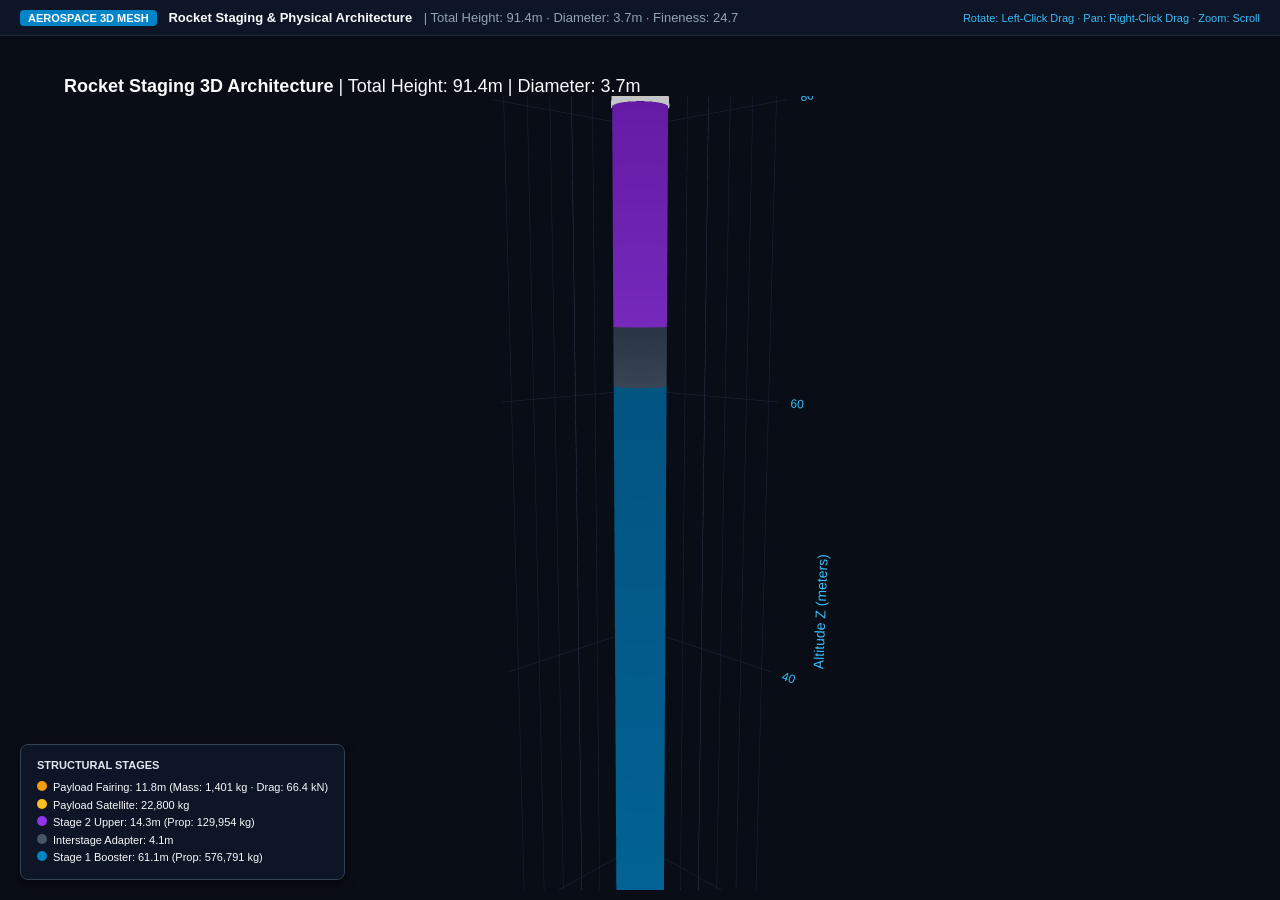
<file: rocket_3d_model.html>
<!DOCTYPE html>
<html lang="en">
<head>
  <meta charset="utf-8" />
  <meta name="viewport" content="width=device-width, initial-scale=1.0" />
  <title>Rocket 3D Staging Architecture | Plotly 3D Model</title>
  <script src="https://cdn.plot.ly/plotly-2.35.2.min.js"></script>
  <style>
    * { box-sizing: border-box; margin: 0; padding: 0; }
    body {
      background-color: #090d16;
      color: #f8fafc;
      font-family: -apple-system, BlinkMacSystemFont, "Segoe UI", Roboto, Helvetica, Arial, sans-serif;
      overflow: hidden;
      display: flex;
      flex-direction: column;
      height: 100vh;
      width: 100vw;
    }
    header {
      background: rgba(15, 23, 42, 0.9);
      border-bottom: 1px solid #1e293b;
      padding: 10px 20px;
      display: flex;
      justify-content: space-between;
      align-items: center;
      font-size: 13px;
      z-index: 10;
    }
    .badge {
      background: #0284c7;
      color: white;
      padding: 2px 8px;
      border-radius: 4px;
      font-weight: 600;
      font-size: 11px;
    }
    #plot-container {
      flex: 1;
      width: 100%;
      height: 100%;
    }
    .legend-card {
      position: absolute;
      bottom: 20px;
      left: 20px;
      background: rgba(15, 23, 42, 0.9);
      border: 1px solid #334155;
      border-radius: 8px;
      padding: 12px 16px;
      font-size: 11px;
      line-height: 1.6;
      box-shadow: 0 4px 12px rgba(0,0,0,0.5);
      z-index: 5;
    }
    .dot { display: inline-block; width: 10px; height: 10px; border-radius: 50%; margin-right: 6px; }
  </style>
</head>
<body>
  <header>
    <div>
      <span class="badge">AEROSPACE 3D MESH</span>
      <strong style="margin-left: 8px;">Rocket Staging & Physical Architecture</strong>
      <span style="color: #94a3b8; margin-left: 8px;">| Total Height: 91.4m · Diameter: 3.7m · Fineness: 24.7</span>
    </div>
    <div style="font-size: 11px; color: #38bdf8;">
      Rotate: Left-Click Drag · Pan: Right-Click Drag · Zoom: Scroll
    </div>
  </header>
  
  <div id="plot-container"></div>

  <div class="legend-card">
    <div style="font-weight: 600; margin-bottom: 4px; color: #e2e8f0;">STRUCTURAL STAGES</div>
    <div><span class="dot" style="background: #f59e0b;"></span>Payload Fairing: 11.8m (Mass: 1,401 kg · Drag: 66.4 kN)</div>
    <div><span class="dot" style="background: #fbbf24;"></span>Payload Satellite: 22,800 kg</div>
    <div><span class="dot" style="background: #9333ea;"></span>Stage 2 Upper: 14.3m (Prop: 129,954 kg)</div>
    <div><span class="dot" style="background: #475569;"></span>Interstage Adapter: 4.1m</div>
    <div><span class="dot" style="background: #0284c7;"></span>Stage 1 Booster: 61.1m (Prop: 576,791 kg)</div>
  </div>

  <script>
    var data = [{"type": "surface", "name": "Stage 1 Booster (H: 61.1m, D: 3.7m)", "x": [[1.85, 1.820269738907465, 1.732034510683514, 1.5881302681634524, 1.3931822121066804, 1.1534561334386573, 0.8766570255750477, 0.5716814395936528, 0.24833154176266278, -0.0829999361484525, -0.41166372781918154, -0.7270963085597582, -1.0191594156863895, -1.2784659006256998, -1.4966814395936527, -1.6667924056194754, -1.7833312922873286, -1.8425524438911924, -1.8425524438911924, -1.7833312922873288, -1.6667924056194754, -1.496681439593653, -1.2784659006257004, -1.01915941568639, -0.727096308559759, -0.411663727819182, -0.08299993614845294, 0.2483315417626623, 0.5716814395936524, 0.8766570255750472, 1.1534561334386568, 1.39318221210668, 1.5881302681634522, 1.7320345106835138, 1.820269738907465, 1.85], [1.85, 1.820269738907465, 1.732034510683514, 1.5881302681634524, 1.3931822121066804, 1.1534561334386573, 0.8766570255750477, 0.5716814395936528, 0.24833154176266278, -0.0829999361484525, -0.41166372781918154, -0.7270963085597582, -1.0191594156863895, -1.2784659006256998, -1.4966814395936527, -1.6667924056194754, -1.7833312922873286, -1.8425524438911924, -1.8425524438911924, -1.7833312922873288, -1.6667924056194754, -1.496681439593653, -1.2784659006257004, -1.01915941568639, -0.727096308559759, -0.411663727819182, -0.08299993614845294, 0.2483315417626623, 0.5716814395936524, 0.8766570255750472, 1.1534561334386568, 1.39318221210668, 1.5881302681634522, 1.7320345106835138, 1.820269738907465, 1.85], [1.85, 1.820269738907465, 1.732034510683514, 1.5881302681634524, 1.3931822121066804, 1.1534561334386573, 0.8766570255750477, 0.5716814395936528, 0.24833154176266278, -0.0829999361484525, -0.41166372781918154, -0.7270963085597582, -1.0191594156863895, -1.2784659006256998, -1.4966814395936527, -1.6667924056194754, -1.7833312922873286, -1.8425524438911924, -1.8425524438911924, -1.7833312922873288, -1.6667924056194754, -1.496681439593653, -1.2784659006257004, -1.01915941568639, -0.727096308559759, -0.411663727819182, -0.08299993614845294, 0.2483315417626623, 0.5716814395936524, 0.8766570255750472, 1.1534561334386568, 1.39318221210668, 1.5881302681634522, 1.7320345106835138, 1.820269738907465, 1.85], [1.85, 1.820269738907465, 1.732034510683514, 1.5881302681634524, 1.3931822121066804, 1.1534561334386573, 0.8766570255750477, 0.5716814395936528, 0.24833154176266278, -0.0829999361484525, -0.41166372781918154, -0.7270963085597582, -1.0191594156863895, -1.2784659006256998, -1.4966814395936527, -1.6667924056194754, -1.7833312922873286, -1.8425524438911924, -1.8425524438911924, -1.7833312922873288, -1.6667924056194754, -1.496681439593653, -1.2784659006257004, -1.01915941568639, -0.727096308559759, -0.411663727819182, -0.08299993614845294, 0.2483315417626623, 0.5716814395936524, 0.8766570255750472, 1.1534561334386568, 1.39318221210668, 1.5881302681634522, 1.7320345106835138, 1.820269738907465, 1.85], [1.85, 1.820269738907465, 1.732034510683514, 1.5881302681634524, 1.3931822121066804, 1.1534561334386573, 0.8766570255750477, 0.5716814395936528, 0.24833154176266278, -0.0829999361484525, -0.41166372781918154, -0.7270963085597582, -1.0191594156863895, -1.2784659006256998, -1.4966814395936527, -1.6667924056194754, -1.7833312922873286, -1.8425524438911924, -1.8425524438911924, -1.7833312922873288, -1.6667924056194754, -1.496681439593653, -1.2784659006257004, -1.01915941568639, -0.727096308559759, -0.411663727819182, -0.08299993614845294, 0.2483315417626623, 0.5716814395936524, 0.8766570255750472, 1.1534561334386568, 1.39318221210668, 1.5881302681634522, 1.7320345106835138, 1.820269738907465, 1.85], [1.85, 1.820269738907465, 1.732034510683514, 1.5881302681634524, 1.3931822121066804, 1.1534561334386573, 0.8766570255750477, 0.5716814395936528, 0.24833154176266278, -0.0829999361484525, -0.41166372781918154, -0.7270963085597582, -1.0191594156863895, -1.2784659006256998, -1.4966814395936527, -1.6667924056194754, -1.7833312922873286, -1.8425524438911924, -1.8425524438911924, -1.7833312922873288, -1.6667924056194754, -1.496681439593653, -1.2784659006257004, -1.01915941568639, -0.727096308559759, -0.411663727819182, -0.08299993614845294, 0.2483315417626623, 0.5716814395936524, 0.8766570255750472, 1.1534561334386568, 1.39318221210668, 1.5881302681634522, 1.7320345106835138, 1.820269738907465, 1.85], [1.85, 1.820269738907465, 1.732034510683514, 1.5881302681634524, 1.3931822121066804, 1.1534561334386573, 0.8766570255750477, 0.5716814395936528, 0.24833154176266278, -0.0829999361484525, -0.41166372781918154, -0.7270963085597582, -1.0191594156863895, -1.2784659006256998, -1.4966814395936527, -1.6667924056194754, -1.7833312922873286, -1.8425524438911924, -1.8425524438911924, -1.7833312922873288, -1.6667924056194754, -1.496681439593653, -1.2784659006257004, -1.01915941568639, -0.727096308559759, -0.411663727819182, -0.08299993614845294, 0.2483315417626623, 0.5716814395936524, 0.8766570255750472, 1.1534561334386568, 1.39318221210668, 1.5881302681634522, 1.7320345106835138, 1.820269738907465, 1.85], [1.85, 1.820269738907465, 1.732034510683514, 1.5881302681634524, 1.3931822121066804, 1.1534561334386573, 0.8766570255750477, 0.5716814395936528, 0.24833154176266278, -0.0829999361484525, -0.41166372781918154, -0.7270963085597582, -1.0191594156863895, -1.2784659006256998, -1.4966814395936527, -1.6667924056194754, -1.7833312922873286, -1.8425524438911924, -1.8425524438911924, -1.7833312922873288, -1.6667924056194754, -1.496681439593653, -1.2784659006257004, -1.01915941568639, -0.727096308559759, -0.411663727819182, -0.08299993614845294, 0.2483315417626623, 0.5716814395936524, 0.8766570255750472, 1.1534561334386568, 1.39318221210668, 1.5881302681634522, 1.7320345106835138, 1.820269738907465, 1.85]], "y": [[0.0, 0.33033025537747784, 0.650043424550484, 0.9488636632009264, 1.2171866429884683, 1.4463882425658552, 1.6291017339349654, 1.759454555146034, 1.8332570592706794, 1.8481371731014322, 1.8036166375363738, 1.701126379220184, 1.54396051938441, 1.3371704980806745, 1.0874027167410756, 0.8026849173674828, 0.4921681642983492, 0.1658327214713522, -0.16583272147135175, -0.4921681642983488, -0.8026849173674824, -1.0874027167410751, -1.3371704980806736, -1.5439605193844097, -1.7011263792201836, -1.8036166375363738, -1.848137173101432, -1.8332570592706794, -1.7594545551460343, -1.6291017339349656, -1.4463882425658554, -1.2171866429884688, -0.9488636632009267, -0.6500434245504844, -0.33033025537747823, -4.531193156845207e-16], [0.0, 0.33033025537747784, 0.650043424550484, 0.9488636632009264, 1.2171866429884683, 1.4463882425658552, 1.6291017339349654, 1.759454555146034, 1.8332570592706794, 1.8481371731014322, 1.8036166375363738, 1.701126379220184, 1.54396051938441, 1.3371704980806745, 1.0874027167410756, 0.8026849173674828, 0.4921681642983492, 0.1658327214713522, -0.16583272147135175, -0.4921681642983488, -0.8026849173674824, -1.0874027167410751, -1.3371704980806736, -1.5439605193844097, -1.7011263792201836, -1.8036166375363738, -1.848137173101432, -1.8332570592706794, -1.7594545551460343, -1.6291017339349656, -1.4463882425658554, -1.2171866429884688, -0.9488636632009267, -0.6500434245504844, -0.33033025537747823, -4.531193156845207e-16], [0.0, 0.33033025537747784, 0.650043424550484, 0.9488636632009264, 1.2171866429884683, 1.4463882425658552, 1.6291017339349654, 1.759454555146034, 1.8332570592706794, 1.8481371731014322, 1.8036166375363738, 1.701126379220184, 1.54396051938441, 1.3371704980806745, 1.0874027167410756, 0.8026849173674828, 0.4921681642983492, 0.1658327214713522, -0.16583272147135175, -0.4921681642983488, -0.8026849173674824, -1.0874027167410751, -1.3371704980806736, -1.5439605193844097, -1.7011263792201836, -1.8036166375363738, -1.848137173101432, -1.8332570592706794, -1.7594545551460343, -1.6291017339349656, -1.4463882425658554, -1.2171866429884688, -0.9488636632009267, -0.6500434245504844, -0.33033025537747823, -4.531193156845207e-16], [0.0, 0.33033025537747784, 0.650043424550484, 0.9488636632009264, 1.2171866429884683, 1.4463882425658552, 1.6291017339349654, 1.759454555146034, 1.8332570592706794, 1.8481371731014322, 1.8036166375363738, 1.701126379220184, 1.54396051938441, 1.3371704980806745, 1.0874027167410756, 0.8026849173674828, 0.4921681642983492, 0.1658327214713522, -0.16583272147135175, -0.4921681642983488, -0.8026849173674824, -1.0874027167410751, -1.3371704980806736, -1.5439605193844097, -1.7011263792201836, -1.8036166375363738, -1.848137173101432, -1.8332570592706794, -1.7594545551460343, -1.6291017339349656, -1.4463882425658554, -1.2171866429884688, -0.9488636632009267, -0.6500434245504844, -0.33033025537747823, -4.531193156845207e-16], [0.0, 0.33033025537747784, 0.650043424550484, 0.9488636632009264, 1.2171866429884683, 1.4463882425658552, 1.6291017339349654, 1.759454555146034, 1.8332570592706794, 1.8481371731014322, 1.8036166375363738, 1.701126379220184, 1.54396051938441, 1.3371704980806745, 1.0874027167410756, 0.8026849173674828, 0.4921681642983492, 0.1658327214713522, -0.16583272147135175, -0.4921681642983488, -0.8026849173674824, -1.0874027167410751, -1.3371704980806736, -1.5439605193844097, -1.7011263792201836, -1.8036166375363738, -1.848137173101432, -1.8332570592706794, -1.7594545551460343, -1.6291017339349656, -1.4463882425658554, -1.2171866429884688, -0.9488636632009267, -0.6500434245504844, -0.33033025537747823, -4.531193156845207e-16], [0.0, 0.33033025537747784, 0.650043424550484, 0.9488636632009264, 1.2171866429884683, 1.4463882425658552, 1.6291017339349654, 1.759454555146034, 1.8332570592706794, 1.8481371731014322, 1.8036166375363738, 1.701126379220184, 1.54396051938441, 1.3371704980806745, 1.0874027167410756, 0.8026849173674828, 0.4921681642983492, 0.1658327214713522, -0.16583272147135175, -0.4921681642983488, -0.8026849173674824, -1.0874027167410751, -1.3371704980806736, -1.5439605193844097, -1.7011263792201836, -1.8036166375363738, -1.848137173101432, -1.8332570592706794, -1.7594545551460343, -1.6291017339349656, -1.4463882425658554, -1.2171866429884688, -0.9488636632009267, -0.6500434245504844, -0.33033025537747823, -4.531193156845207e-16], [0.0, 0.33033025537747784, 0.650043424550484, 0.9488636632009264, 1.2171866429884683, 1.4463882425658552, 1.6291017339349654, 1.759454555146034, 1.8332570592706794, 1.8481371731014322, 1.8036166375363738, 1.701126379220184, 1.54396051938441, 1.3371704980806745, 1.0874027167410756, 0.8026849173674828, 0.4921681642983492, 0.1658327214713522, -0.16583272147135175, -0.4921681642983488, -0.8026849173674824, -1.0874027167410751, -1.3371704980806736, -1.5439605193844097, -1.7011263792201836, -1.8036166375363738, -1.848137173101432, -1.8332570592706794, -1.7594545551460343, -1.6291017339349656, -1.4463882425658554, -1.2171866429884688, -0.9488636632009267, -0.6500434245504844, -0.33033025537747823, -4.531193156845207e-16], [0.0, 0.33033025537747784, 0.650043424550484, 0.9488636632009264, 1.2171866429884683, 1.4463882425658552, 1.6291017339349654, 1.759454555146034, 1.8332570592706794, 1.8481371731014322, 1.8036166375363738, 1.701126379220184, 1.54396051938441, 1.3371704980806745, 1.0874027167410756, 0.8026849173674828, 0.4921681642983492, 0.1658327214713522, -0.16583272147135175, -0.4921681642983488, -0.8026849173674824, -1.0874027167410751, -1.3371704980806736, -1.5439605193844097, -1.7011263792201836, -1.8036166375363738, -1.848137173101432, -1.8332570592706794, -1.7594545551460343, -1.6291017339349656, -1.4463882425658554, -1.2171866429884688, -0.9488636632009267, -0.6500434245504844, -0.33033025537747823, -4.531193156845207e-16]], "z": [[2.8, 2.8, 2.8, 2.8, 2.8, 2.8, 2.8, 2.8, 2.8, 2.8, 2.8, 2.8, 2.8, 2.8, 2.8, 2.8, 2.8, 2.8, 2.8, 2.8, 2.8, 2.8, 2.8, 2.8, 2.8, 2.8, 2.8, 2.8, 2.8, 2.8, 2.8, 2.8, 2.8, 2.8, 2.8, 2.8], [11.133125109773708, 11.133125109773708, 11.133125109773708, 11.133125109773708, 11.133125109773708, 11.133125109773708, 11.133125109773708, 11.133125109773708, 11.133125109773708, 11.133125109773708, 11.133125109773708, 11.133125109773708, 11.133125109773708, 11.133125109773708, 11.133125109773708, 11.133125109773708, 11.133125109773708, 11.133125109773708, 11.133125109773708, 11.133125109773708, 11.133125109773708, 11.133125109773708, 11.133125109773708, 11.133125109773708, 11.133125109773708, 11.133125109773708, 11.133125109773708, 11.133125109773708, 11.133125109773708, 11.133125109773708, 11.133125109773708, 11.133125109773708, 11.133125109773708, 11.133125109773708, 11.133125109773708, 11.133125109773708], [19.46625021954742, 19.46625021954742, 19.46625021954742, 19.46625021954742, 19.46625021954742, 19.46625021954742, 19.46625021954742, 19.46625021954742, 19.46625021954742, 19.46625021954742, 19.46625021954742, 19.46625021954742, 19.46625021954742, 19.46625021954742, 19.46625021954742, 19.46625021954742, 19.46625021954742, 19.46625021954742, 19.46625021954742, 19.46625021954742, 19.46625021954742, 19.46625021954742, 19.46625021954742, 19.46625021954742, 19.46625021954742, 19.46625021954742, 19.46625021954742, 19.46625021954742, 19.46625021954742, 19.46625021954742, 19.46625021954742, 19.46625021954742, 19.46625021954742, 19.46625021954742, 19.46625021954742, 19.46625021954742], [27.79937532932113, 27.79937532932113, 27.79937532932113, 27.79937532932113, 27.79937532932113, 27.79937532932113, 27.79937532932113, 27.79937532932113, 27.79937532932113, 27.79937532932113, 27.79937532932113, 27.79937532932113, 27.79937532932113, 27.79937532932113, 27.79937532932113, 27.79937532932113, 27.79937532932113, 27.79937532932113, 27.79937532932113, 27.79937532932113, 27.79937532932113, 27.79937532932113, 27.79937532932113, 27.79937532932113, 27.79937532932113, 27.79937532932113, 27.79937532932113, 27.79937532932113, 27.79937532932113, 27.79937532932113, 27.79937532932113, 27.79937532932113, 27.79937532932113, 27.79937532932113, 27.79937532932113, 27.79937532932113], [36.132500439094834, 36.132500439094834, 36.132500439094834, 36.132500439094834, 36.132500439094834, 36.132500439094834, 36.132500439094834, 36.132500439094834, 36.132500439094834, 36.132500439094834, 36.132500439094834, 36.132500439094834, 36.132500439094834, 36.132500439094834, 36.132500439094834, 36.132500439094834, 36.132500439094834, 36.132500439094834, 36.132500439094834, 36.132500439094834, 36.132500439094834, 36.132500439094834, 36.132500439094834, 36.132500439094834, 36.132500439094834, 36.132500439094834, 36.132500439094834, 36.132500439094834, 36.132500439094834, 36.132500439094834, 36.132500439094834, 36.132500439094834, 36.132500439094834, 36.132500439094834, 36.132500439094834, 36.132500439094834], [44.465625548868545, 44.465625548868545, 44.465625548868545, 44.465625548868545, 44.465625548868545, 44.465625548868545, 44.465625548868545, 44.465625548868545, 44.465625548868545, 44.465625548868545, 44.465625548868545, 44.465625548868545, 44.465625548868545, 44.465625548868545, 44.465625548868545, 44.465625548868545, 44.465625548868545, 44.465625548868545, 44.465625548868545, 44.465625548868545, 44.465625548868545, 44.465625548868545, 44.465625548868545, 44.465625548868545, 44.465625548868545, 44.465625548868545, 44.465625548868545, 44.465625548868545, 44.465625548868545, 44.465625548868545, 44.465625548868545, 44.465625548868545, 44.465625548868545, 44.465625548868545, 44.465625548868545, 44.465625548868545], [52.798750658642255, 52.798750658642255, 52.798750658642255, 52.798750658642255, 52.798750658642255, 52.798750658642255, 52.798750658642255, 52.798750658642255, 52.798750658642255, 52.798750658642255, 52.798750658642255, 52.798750658642255, 52.798750658642255, 52.798750658642255, 52.798750658642255, 52.798750658642255, 52.798750658642255, 52.798750658642255, 52.798750658642255, 52.798750658642255, 52.798750658642255, 52.798750658642255, 52.798750658642255, 52.798750658642255, 52.798750658642255, 52.798750658642255, 52.798750658642255, 52.798750658642255, 52.798750658642255, 52.798750658642255, 52.798750658642255, 52.798750658642255, 52.798750658642255, 52.798750658642255, 52.798750658642255, 52.798750658642255], [61.13187576841596, 61.13187576841596, 61.13187576841596, 61.13187576841596, 61.13187576841596, 61.13187576841596, 61.13187576841596, 61.13187576841596, 61.13187576841596, 61.13187576841596, 61.13187576841596, 61.13187576841596, 61.13187576841596, 61.13187576841596, 61.13187576841596, 61.13187576841596, 61.13187576841596, 61.13187576841596, 61.13187576841596, 61.13187576841596, 61.13187576841596, 61.13187576841596, 61.13187576841596, 61.13187576841596, 61.13187576841596, 61.13187576841596, 61.13187576841596, 61.13187576841596, 61.13187576841596, 61.13187576841596, 61.13187576841596, 61.13187576841596, 61.13187576841596, 61.13187576841596, 61.13187576841596, 61.13187576841596]], "colorscale": [[0, "#0284c7"], [1, "#0369a1"]], "showscale": false, "hoverinfo": "text", "text": "STAGE 1 BOOSTER<br>Height: 61.1 m<br>Diameter: 3.7 m<br>Propellant: 576,791 kg<br>Dry Mass: 33,570 kg<br>Engines: 12x SL"}, {"type": "surface", "name": "Stage 1 Engine Section", "x": [[1.7575, 1.7292562519620918, 1.6454327851493382, 1.5087237547552796, 1.3235231015013462, 1.0957833267667243, 0.8328241742962952, 0.5430973676139702, 0.23591496467452963, -0.07884993934102988, -0.39108054142822246, -0.6907414931317702, -0.96820144490207, -1.2145426055944146, -1.42184736761397, -1.5834527853385014, -1.6941647276729621, -1.7504248216966327, -1.7504248216966327, -1.6941647276729623, -1.5834527853385016, -1.4218473676139705, -1.2145426055944155, -0.9682014449020704, -0.690741493131771, -0.3910805414282229, -0.0788499393410303, 0.2359149646745292, 0.5430973676139698, 0.8328241742962949, 1.0957833267667239, 1.323523101501346, 1.5087237547552794, 1.645432785149338, 1.7292562519620918, 1.7575], [1.7575, 1.7292562519620918, 1.6454327851493382, 1.5087237547552796, 1.3235231015013462, 1.0957833267667243, 0.8328241742962952, 0.5430973676139702, 0.23591496467452963, -0.07884993934102988, -0.39108054142822246, -0.6907414931317702, -0.96820144490207, -1.2145426055944146, -1.42184736761397, -1.5834527853385014, -1.6941647276729621, -1.7504248216966327, -1.7504248216966327, -1.6941647276729623, -1.5834527853385016, -1.4218473676139705, -1.2145426055944155, -0.9682014449020704, -0.690741493131771, -0.3910805414282229, -0.0788499393410303, 0.2359149646745292, 0.5430973676139698, 0.8328241742962949, 1.0957833267667239, 1.323523101501346, 1.5087237547552794, 1.645432785149338, 1.7292562519620918, 1.7575], [1.7575, 1.7292562519620918, 1.6454327851493382, 1.5087237547552796, 1.3235231015013462, 1.0957833267667243, 0.8328241742962952, 0.5430973676139702, 0.23591496467452963, -0.07884993934102988, -0.39108054142822246, -0.6907414931317702, -0.96820144490207, -1.2145426055944146, -1.42184736761397, -1.5834527853385014, -1.6941647276729621, -1.7504248216966327, -1.7504248216966327, -1.6941647276729623, -1.5834527853385016, -1.4218473676139705, -1.2145426055944155, -0.9682014449020704, -0.690741493131771, -0.3910805414282229, -0.0788499393410303, 0.2359149646745292, 0.5430973676139698, 0.8328241742962949, 1.0957833267667239, 1.323523101501346, 1.5087237547552794, 1.645432785149338, 1.7292562519620918, 1.7575], [1.7575, 1.7292562519620918, 1.6454327851493382, 1.5087237547552796, 1.3235231015013462, 1.0957833267667243, 0.8328241742962952, 0.5430973676139702, 0.23591496467452963, -0.07884993934102988, -0.39108054142822246, -0.6907414931317702, -0.96820144490207, -1.2145426055944146, -1.42184736761397, -1.5834527853385014, -1.6941647276729621, -1.7504248216966327, -1.7504248216966327, -1.6941647276729623, -1.5834527853385016, -1.4218473676139705, -1.2145426055944155, -0.9682014449020704, -0.690741493131771, -0.3910805414282229, -0.0788499393410303, 0.2359149646745292, 0.5430973676139698, 0.8328241742962949, 1.0957833267667239, 1.323523101501346, 1.5087237547552794, 1.645432785149338, 1.7292562519620918, 1.7575], [1.7575, 1.7292562519620918, 1.6454327851493382, 1.5087237547552796, 1.3235231015013462, 1.0957833267667243, 0.8328241742962952, 0.5430973676139702, 0.23591496467452963, -0.07884993934102988, -0.39108054142822246, -0.6907414931317702, -0.96820144490207, -1.2145426055944146, -1.42184736761397, -1.5834527853385014, -1.6941647276729621, -1.7504248216966327, -1.7504248216966327, -1.6941647276729623, -1.5834527853385016, -1.4218473676139705, -1.2145426055944155, -0.9682014449020704, -0.690741493131771, -0.3910805414282229, -0.0788499393410303, 0.2359149646745292, 0.5430973676139698, 0.8328241742962949, 1.0957833267667239, 1.323523101501346, 1.5087237547552794, 1.645432785149338, 1.7292562519620918, 1.7575], [1.7575, 1.7292562519620918, 1.6454327851493382, 1.5087237547552796, 1.3235231015013462, 1.0957833267667243, 0.8328241742962952, 0.5430973676139702, 0.23591496467452963, -0.07884993934102988, -0.39108054142822246, -0.6907414931317702, -0.96820144490207, -1.2145426055944146, -1.42184736761397, -1.5834527853385014, -1.6941647276729621, -1.7504248216966327, -1.7504248216966327, -1.6941647276729623, -1.5834527853385016, -1.4218473676139705, -1.2145426055944155, -0.9682014449020704, -0.690741493131771, -0.3910805414282229, -0.0788499393410303, 0.2359149646745292, 0.5430973676139698, 0.8328241742962949, 1.0957833267667239, 1.323523101501346, 1.5087237547552794, 1.645432785149338, 1.7292562519620918, 1.7575], [1.7575, 1.7292562519620918, 1.6454327851493382, 1.5087237547552796, 1.3235231015013462, 1.0957833267667243, 0.8328241742962952, 0.5430973676139702, 0.23591496467452963, -0.07884993934102988, -0.39108054142822246, -0.6907414931317702, -0.96820144490207, -1.2145426055944146, -1.42184736761397, -1.5834527853385014, -1.6941647276729621, -1.7504248216966327, -1.7504248216966327, -1.6941647276729623, -1.5834527853385016, -1.4218473676139705, -1.2145426055944155, -0.9682014449020704, -0.690741493131771, -0.3910805414282229, -0.0788499393410303, 0.2359149646745292, 0.5430973676139698, 0.8328241742962949, 1.0957833267667239, 1.323523101501346, 1.5087237547552794, 1.645432785149338, 1.7292562519620918, 1.7575], [1.7575, 1.7292562519620918, 1.6454327851493382, 1.5087237547552796, 1.3235231015013462, 1.0957833267667243, 0.8328241742962952, 0.5430973676139702, 0.23591496467452963, -0.07884993934102988, -0.39108054142822246, -0.6907414931317702, -0.96820144490207, -1.2145426055944146, -1.42184736761397, -1.5834527853385014, -1.6941647276729621, -1.7504248216966327, -1.7504248216966327, -1.6941647276729623, -1.5834527853385016, -1.4218473676139705, -1.2145426055944155, -0.9682014449020704, -0.690741493131771, -0.3910805414282229, -0.0788499393410303, 0.2359149646745292, 0.5430973676139698, 0.8328241742962949, 1.0957833267667239, 1.323523101501346, 1.5087237547552794, 1.645432785149338, 1.7292562519620918, 1.7575]], "y": [[0.0, 0.31381374260860395, 0.6175412533229598, 0.90142048004088, 1.1563273108390448, 1.3740688304375623, 1.547646647238217, 1.6714818273887324, 1.7415942063071452, 1.7557303144463607, 1.7134358056595551, 1.6160700602591749, 1.4667624934151895, 1.2703119731766408, 1.0330325809040217, 0.7625506714991086, 0.46755975608343175, 0.15754108539778458, -0.15754108539778416, -0.46755975608343137, -0.7625506714991083, -1.0330325809040213, -1.27031197317664, -1.4667624934151893, -1.6160700602591744, -1.7134358056595551, -1.7557303144463605, -1.7415942063071455, -1.6714818273887326, -1.5476466472382173, -1.3740688304375626, -1.1563273108390453, -0.9014204800408805, -0.6175412533229602, -0.31381374260860434, -4.3046334990029467e-16], [0.0, 0.31381374260860395, 0.6175412533229598, 0.90142048004088, 1.1563273108390448, 1.3740688304375623, 1.547646647238217, 1.6714818273887324, 1.7415942063071452, 1.7557303144463607, 1.7134358056595551, 1.6160700602591749, 1.4667624934151895, 1.2703119731766408, 1.0330325809040217, 0.7625506714991086, 0.46755975608343175, 0.15754108539778458, -0.15754108539778416, -0.46755975608343137, -0.7625506714991083, -1.0330325809040213, -1.27031197317664, -1.4667624934151893, -1.6160700602591744, -1.7134358056595551, -1.7557303144463605, -1.7415942063071455, -1.6714818273887326, -1.5476466472382173, -1.3740688304375626, -1.1563273108390453, -0.9014204800408805, -0.6175412533229602, -0.31381374260860434, -4.3046334990029467e-16], [0.0, 0.31381374260860395, 0.6175412533229598, 0.90142048004088, 1.1563273108390448, 1.3740688304375623, 1.547646647238217, 1.6714818273887324, 1.7415942063071452, 1.7557303144463607, 1.7134358056595551, 1.6160700602591749, 1.4667624934151895, 1.2703119731766408, 1.0330325809040217, 0.7625506714991086, 0.46755975608343175, 0.15754108539778458, -0.15754108539778416, -0.46755975608343137, -0.7625506714991083, -1.0330325809040213, -1.27031197317664, -1.4667624934151893, -1.6160700602591744, -1.7134358056595551, -1.7557303144463605, -1.7415942063071455, -1.6714818273887326, -1.5476466472382173, -1.3740688304375626, -1.1563273108390453, -0.9014204800408805, -0.6175412533229602, -0.31381374260860434, -4.3046334990029467e-16], [0.0, 0.31381374260860395, 0.6175412533229598, 0.90142048004088, 1.1563273108390448, 1.3740688304375623, 1.547646647238217, 1.6714818273887324, 1.7415942063071452, 1.7557303144463607, 1.7134358056595551, 1.6160700602591749, 1.4667624934151895, 1.2703119731766408, 1.0330325809040217, 0.7625506714991086, 0.46755975608343175, 0.15754108539778458, -0.15754108539778416, -0.46755975608343137, -0.7625506714991083, -1.0330325809040213, -1.27031197317664, -1.4667624934151893, -1.6160700602591744, -1.7134358056595551, -1.7557303144463605, -1.7415942063071455, -1.6714818273887326, -1.5476466472382173, -1.3740688304375626, -1.1563273108390453, -0.9014204800408805, -0.6175412533229602, -0.31381374260860434, -4.3046334990029467e-16], [0.0, 0.31381374260860395, 0.6175412533229598, 0.90142048004088, 1.1563273108390448, 1.3740688304375623, 1.547646647238217, 1.6714818273887324, 1.7415942063071452, 1.7557303144463607, 1.7134358056595551, 1.6160700602591749, 1.4667624934151895, 1.2703119731766408, 1.0330325809040217, 0.7625506714991086, 0.46755975608343175, 0.15754108539778458, -0.15754108539778416, -0.46755975608343137, -0.7625506714991083, -1.0330325809040213, -1.27031197317664, -1.4667624934151893, -1.6160700602591744, -1.7134358056595551, -1.7557303144463605, -1.7415942063071455, -1.6714818273887326, -1.5476466472382173, -1.3740688304375626, -1.1563273108390453, -0.9014204800408805, -0.6175412533229602, -0.31381374260860434, -4.3046334990029467e-16], [0.0, 0.31381374260860395, 0.6175412533229598, 0.90142048004088, 1.1563273108390448, 1.3740688304375623, 1.547646647238217, 1.6714818273887324, 1.7415942063071452, 1.7557303144463607, 1.7134358056595551, 1.6160700602591749, 1.4667624934151895, 1.2703119731766408, 1.0330325809040217, 0.7625506714991086, 0.46755975608343175, 0.15754108539778458, -0.15754108539778416, -0.46755975608343137, -0.7625506714991083, -1.0330325809040213, -1.27031197317664, -1.4667624934151893, -1.6160700602591744, -1.7134358056595551, -1.7557303144463605, -1.7415942063071455, -1.6714818273887326, -1.5476466472382173, -1.3740688304375626, -1.1563273108390453, -0.9014204800408805, -0.6175412533229602, -0.31381374260860434, -4.3046334990029467e-16], [0.0, 0.31381374260860395, 0.6175412533229598, 0.90142048004088, 1.1563273108390448, 1.3740688304375623, 1.547646647238217, 1.6714818273887324, 1.7415942063071452, 1.7557303144463607, 1.7134358056595551, 1.6160700602591749, 1.4667624934151895, 1.2703119731766408, 1.0330325809040217, 0.7625506714991086, 0.46755975608343175, 0.15754108539778458, -0.15754108539778416, -0.46755975608343137, -0.7625506714991083, -1.0330325809040213, -1.27031197317664, -1.4667624934151893, -1.6160700602591744, -1.7134358056595551, -1.7557303144463605, -1.7415942063071455, -1.6714818273887326, -1.5476466472382173, -1.3740688304375626, -1.1563273108390453, -0.9014204800408805, -0.6175412533229602, -0.31381374260860434, -4.3046334990029467e-16], [0.0, 0.31381374260860395, 0.6175412533229598, 0.90142048004088, 1.1563273108390448, 1.3740688304375623, 1.547646647238217, 1.6714818273887324, 1.7415942063071452, 1.7557303144463607, 1.7134358056595551, 1.6160700602591749, 1.4667624934151895, 1.2703119731766408, 1.0330325809040217, 0.7625506714991086, 0.46755975608343175, 0.15754108539778458, -0.15754108539778416, -0.46755975608343137, -0.7625506714991083, -1.0330325809040213, -1.27031197317664, -1.4667624934151893, -1.6160700602591744, -1.7134358056595551, -1.7557303144463605, -1.7415942063071455, -1.6714818273887326, -1.5476466472382173, -1.3740688304375626, -1.1563273108390453, -0.9014204800408805, -0.6175412533229602, -0.31381374260860434, -4.3046334990029467e-16]], "z": [[0.0, 0.0, 0.0, 0.0, 0.0, 0.0, 0.0, 0.0, 0.0, 0.0, 0.0, 0.0, 0.0, 0.0, 0.0, 0.0, 0.0, 0.0, 0.0, 0.0, 0.0, 0.0, 0.0, 0.0, 0.0, 0.0, 0.0, 0.0, 0.0, 0.0, 0.0, 0.0, 0.0, 0.0, 0.0, 0.0], [0.39999999999999997, 0.39999999999999997, 0.39999999999999997, 0.39999999999999997, 0.39999999999999997, 0.39999999999999997, 0.39999999999999997, 0.39999999999999997, 0.39999999999999997, 0.39999999999999997, 0.39999999999999997, 0.39999999999999997, 0.39999999999999997, 0.39999999999999997, 0.39999999999999997, 0.39999999999999997, 0.39999999999999997, 0.39999999999999997, 0.39999999999999997, 0.39999999999999997, 0.39999999999999997, 0.39999999999999997, 0.39999999999999997, 0.39999999999999997, 0.39999999999999997, 0.39999999999999997, 0.39999999999999997, 0.39999999999999997, 0.39999999999999997, 0.39999999999999997, 0.39999999999999997, 0.39999999999999997, 0.39999999999999997, 0.39999999999999997, 0.39999999999999997, 0.39999999999999997], [0.7999999999999999, 0.7999999999999999, 0.7999999999999999, 0.7999999999999999, 0.7999999999999999, 0.7999999999999999, 0.7999999999999999, 0.7999999999999999, 0.7999999999999999, 0.7999999999999999, 0.7999999999999999, 0.7999999999999999, 0.7999999999999999, 0.7999999999999999, 0.7999999999999999, 0.7999999999999999, 0.7999999999999999, 0.7999999999999999, 0.7999999999999999, 0.7999999999999999, 0.7999999999999999, 0.7999999999999999, 0.7999999999999999, 0.7999999999999999, 0.7999999999999999, 0.7999999999999999, 0.7999999999999999, 0.7999999999999999, 0.7999999999999999, 0.7999999999999999, 0.7999999999999999, 0.7999999999999999, 0.7999999999999999, 0.7999999999999999, 0.7999999999999999, 0.7999999999999999], [1.1999999999999997, 1.1999999999999997, 1.1999999999999997, 1.1999999999999997, 1.1999999999999997, 1.1999999999999997, 1.1999999999999997, 1.1999999999999997, 1.1999999999999997, 1.1999999999999997, 1.1999999999999997, 1.1999999999999997, 1.1999999999999997, 1.1999999999999997, 1.1999999999999997, 1.1999999999999997, 1.1999999999999997, 1.1999999999999997, 1.1999999999999997, 1.1999999999999997, 1.1999999999999997, 1.1999999999999997, 1.1999999999999997, 1.1999999999999997, 1.1999999999999997, 1.1999999999999997, 1.1999999999999997, 1.1999999999999997, 1.1999999999999997, 1.1999999999999997, 1.1999999999999997, 1.1999999999999997, 1.1999999999999997, 1.1999999999999997, 1.1999999999999997, 1.1999999999999997], [1.5999999999999999, 1.5999999999999999, 1.5999999999999999, 1.5999999999999999, 1.5999999999999999, 1.5999999999999999, 1.5999999999999999, 1.5999999999999999, 1.5999999999999999, 1.5999999999999999, 1.5999999999999999, 1.5999999999999999, 1.5999999999999999, 1.5999999999999999, 1.5999999999999999, 1.5999999999999999, 1.5999999999999999, 1.5999999999999999, 1.5999999999999999, 1.5999999999999999, 1.5999999999999999, 1.5999999999999999, 1.5999999999999999, 1.5999999999999999, 1.5999999999999999, 1.5999999999999999, 1.5999999999999999, 1.5999999999999999, 1.5999999999999999, 1.5999999999999999, 1.5999999999999999, 1.5999999999999999, 1.5999999999999999, 1.5999999999999999, 1.5999999999999999, 1.5999999999999999], [2.0, 2.0, 2.0, 2.0, 2.0, 2.0, 2.0, 2.0, 2.0, 2.0, 2.0, 2.0, 2.0, 2.0, 2.0, 2.0, 2.0, 2.0, 2.0, 2.0, 2.0, 2.0, 2.0, 2.0, 2.0, 2.0, 2.0, 2.0, 2.0, 2.0, 2.0, 2.0, 2.0, 2.0, 2.0, 2.0], [2.3999999999999995, 2.3999999999999995, 2.3999999999999995, 2.3999999999999995, 2.3999999999999995, 2.3999999999999995, 2.3999999999999995, 2.3999999999999995, 2.3999999999999995, 2.3999999999999995, 2.3999999999999995, 2.3999999999999995, 2.3999999999999995, 2.3999999999999995, 2.3999999999999995, 2.3999999999999995, 2.3999999999999995, 2.3999999999999995, 2.3999999999999995, 2.3999999999999995, 2.3999999999999995, 2.3999999999999995, 2.3999999999999995, 2.3999999999999995, 2.3999999999999995, 2.3999999999999995, 2.3999999999999995, 2.3999999999999995, 2.3999999999999995, 2.3999999999999995, 2.3999999999999995, 2.3999999999999995, 2.3999999999999995, 2.3999999999999995, 2.3999999999999995, 2.3999999999999995], [2.8, 2.8, 2.8, 2.8, 2.8, 2.8, 2.8, 2.8, 2.8, 2.8, 2.8, 2.8, 2.8, 2.8, 2.8, 2.8, 2.8, 2.8, 2.8, 2.8, 2.8, 2.8, 2.8, 2.8, 2.8, 2.8, 2.8, 2.8, 2.8, 2.8, 2.8, 2.8, 2.8, 2.8, 2.8, 2.8]], "colorscale": [[0, "#334155"], [1, "#1e293b"]], "showscale": false, "hoverinfo": "text", "text": "BOOSTER ENGINE CLUSTER<br>12x Liquid Engines<br>Thrust: 10,140.0 kN SL"}, {"type": "surface", "name": "Interstage (H: 4.1m)", "x": [[1.85, 1.820269738907465, 1.732034510683514, 1.5881302681634524, 1.3931822121066804, 1.1534561334386573, 0.8766570255750477, 0.5716814395936528, 0.24833154176266278, -0.0829999361484525, -0.41166372781918154, -0.7270963085597582, -1.0191594156863895, -1.2784659006256998, -1.4966814395936527, -1.6667924056194754, -1.7833312922873286, -1.8425524438911924, -1.8425524438911924, -1.7833312922873288, -1.6667924056194754, -1.496681439593653, -1.2784659006257004, -1.01915941568639, -0.727096308559759, -0.411663727819182, -0.08299993614845294, 0.2483315417626623, 0.5716814395936524, 0.8766570255750472, 1.1534561334386568, 1.39318221210668, 1.5881302681634522, 1.7320345106835138, 1.820269738907465, 1.85], [1.85, 1.820269738907465, 1.732034510683514, 1.5881302681634524, 1.3931822121066804, 1.1534561334386573, 0.8766570255750477, 0.5716814395936528, 0.24833154176266278, -0.0829999361484525, -0.41166372781918154, -0.7270963085597582, -1.0191594156863895, -1.2784659006256998, -1.4966814395936527, -1.6667924056194754, -1.7833312922873286, -1.8425524438911924, -1.8425524438911924, -1.7833312922873288, -1.6667924056194754, -1.496681439593653, -1.2784659006257004, -1.01915941568639, -0.727096308559759, -0.411663727819182, -0.08299993614845294, 0.2483315417626623, 0.5716814395936524, 0.8766570255750472, 1.1534561334386568, 1.39318221210668, 1.5881302681634522, 1.7320345106835138, 1.820269738907465, 1.85], [1.85, 1.820269738907465, 1.732034510683514, 1.5881302681634524, 1.3931822121066804, 1.1534561334386573, 0.8766570255750477, 0.5716814395936528, 0.24833154176266278, -0.0829999361484525, -0.41166372781918154, -0.7270963085597582, -1.0191594156863895, -1.2784659006256998, -1.4966814395936527, -1.6667924056194754, -1.7833312922873286, -1.8425524438911924, -1.8425524438911924, -1.7833312922873288, -1.6667924056194754, -1.496681439593653, -1.2784659006257004, -1.01915941568639, -0.727096308559759, -0.411663727819182, -0.08299993614845294, 0.2483315417626623, 0.5716814395936524, 0.8766570255750472, 1.1534561334386568, 1.39318221210668, 1.5881302681634522, 1.7320345106835138, 1.820269738907465, 1.85], [1.85, 1.820269738907465, 1.732034510683514, 1.5881302681634524, 1.3931822121066804, 1.1534561334386573, 0.8766570255750477, 0.5716814395936528, 0.24833154176266278, -0.0829999361484525, -0.41166372781918154, -0.7270963085597582, -1.0191594156863895, -1.2784659006256998, -1.4966814395936527, -1.6667924056194754, -1.7833312922873286, -1.8425524438911924, -1.8425524438911924, -1.7833312922873288, -1.6667924056194754, -1.496681439593653, -1.2784659006257004, -1.01915941568639, -0.727096308559759, -0.411663727819182, -0.08299993614845294, 0.2483315417626623, 0.5716814395936524, 0.8766570255750472, 1.1534561334386568, 1.39318221210668, 1.5881302681634522, 1.7320345106835138, 1.820269738907465, 1.85], [1.85, 1.820269738907465, 1.732034510683514, 1.5881302681634524, 1.3931822121066804, 1.1534561334386573, 0.8766570255750477, 0.5716814395936528, 0.24833154176266278, -0.0829999361484525, -0.41166372781918154, -0.7270963085597582, -1.0191594156863895, -1.2784659006256998, -1.4966814395936527, -1.6667924056194754, -1.7833312922873286, -1.8425524438911924, -1.8425524438911924, -1.7833312922873288, -1.6667924056194754, -1.496681439593653, -1.2784659006257004, -1.01915941568639, -0.727096308559759, -0.411663727819182, -0.08299993614845294, 0.2483315417626623, 0.5716814395936524, 0.8766570255750472, 1.1534561334386568, 1.39318221210668, 1.5881302681634522, 1.7320345106835138, 1.820269738907465, 1.85], [1.85, 1.820269738907465, 1.732034510683514, 1.5881302681634524, 1.3931822121066804, 1.1534561334386573, 0.8766570255750477, 0.5716814395936528, 0.24833154176266278, -0.0829999361484525, -0.41166372781918154, -0.7270963085597582, -1.0191594156863895, -1.2784659006256998, -1.4966814395936527, -1.6667924056194754, -1.7833312922873286, -1.8425524438911924, -1.8425524438911924, -1.7833312922873288, -1.6667924056194754, -1.496681439593653, -1.2784659006257004, -1.01915941568639, -0.727096308559759, -0.411663727819182, -0.08299993614845294, 0.2483315417626623, 0.5716814395936524, 0.8766570255750472, 1.1534561334386568, 1.39318221210668, 1.5881302681634522, 1.7320345106835138, 1.820269738907465, 1.85], [1.85, 1.820269738907465, 1.732034510683514, 1.5881302681634524, 1.3931822121066804, 1.1534561334386573, 0.8766570255750477, 0.5716814395936528, 0.24833154176266278, -0.0829999361484525, -0.41166372781918154, -0.7270963085597582, -1.0191594156863895, -1.2784659006256998, -1.4966814395936527, -1.6667924056194754, -1.7833312922873286, -1.8425524438911924, -1.8425524438911924, -1.7833312922873288, -1.6667924056194754, -1.496681439593653, -1.2784659006257004, -1.01915941568639, -0.727096308559759, -0.411663727819182, -0.08299993614845294, 0.2483315417626623, 0.5716814395936524, 0.8766570255750472, 1.1534561334386568, 1.39318221210668, 1.5881302681634522, 1.7320345106835138, 1.820269738907465, 1.85], [1.85, 1.820269738907465, 1.732034510683514, 1.5881302681634524, 1.3931822121066804, 1.1534561334386573, 0.8766570255750477, 0.5716814395936528, 0.24833154176266278, -0.0829999361484525, -0.41166372781918154, -0.7270963085597582, -1.0191594156863895, -1.2784659006256998, -1.4966814395936527, -1.6667924056194754, -1.7833312922873286, -1.8425524438911924, -1.8425524438911924, -1.7833312922873288, -1.6667924056194754, -1.496681439593653, -1.2784659006257004, -1.01915941568639, -0.727096308559759, -0.411663727819182, -0.08299993614845294, 0.2483315417626623, 0.5716814395936524, 0.8766570255750472, 1.1534561334386568, 1.39318221210668, 1.5881302681634522, 1.7320345106835138, 1.820269738907465, 1.85]], "y": [[0.0, 0.33033025537747784, 0.650043424550484, 0.9488636632009264, 1.2171866429884683, 1.4463882425658552, 1.6291017339349654, 1.759454555146034, 1.8332570592706794, 1.8481371731014322, 1.8036166375363738, 1.701126379220184, 1.54396051938441, 1.3371704980806745, 1.0874027167410756, 0.8026849173674828, 0.4921681642983492, 0.1658327214713522, -0.16583272147135175, -0.4921681642983488, -0.8026849173674824, -1.0874027167410751, -1.3371704980806736, -1.5439605193844097, -1.7011263792201836, -1.8036166375363738, -1.848137173101432, -1.8332570592706794, -1.7594545551460343, -1.6291017339349656, -1.4463882425658554, -1.2171866429884688, -0.9488636632009267, -0.6500434245504844, -0.33033025537747823, -4.531193156845207e-16], [0.0, 0.33033025537747784, 0.650043424550484, 0.9488636632009264, 1.2171866429884683, 1.4463882425658552, 1.6291017339349654, 1.759454555146034, 1.8332570592706794, 1.8481371731014322, 1.8036166375363738, 1.701126379220184, 1.54396051938441, 1.3371704980806745, 1.0874027167410756, 0.8026849173674828, 0.4921681642983492, 0.1658327214713522, -0.16583272147135175, -0.4921681642983488, -0.8026849173674824, -1.0874027167410751, -1.3371704980806736, -1.5439605193844097, -1.7011263792201836, -1.8036166375363738, -1.848137173101432, -1.8332570592706794, -1.7594545551460343, -1.6291017339349656, -1.4463882425658554, -1.2171866429884688, -0.9488636632009267, -0.6500434245504844, -0.33033025537747823, -4.531193156845207e-16], [0.0, 0.33033025537747784, 0.650043424550484, 0.9488636632009264, 1.2171866429884683, 1.4463882425658552, 1.6291017339349654, 1.759454555146034, 1.8332570592706794, 1.8481371731014322, 1.8036166375363738, 1.701126379220184, 1.54396051938441, 1.3371704980806745, 1.0874027167410756, 0.8026849173674828, 0.4921681642983492, 0.1658327214713522, -0.16583272147135175, -0.4921681642983488, -0.8026849173674824, -1.0874027167410751, -1.3371704980806736, -1.5439605193844097, -1.7011263792201836, -1.8036166375363738, -1.848137173101432, -1.8332570592706794, -1.7594545551460343, -1.6291017339349656, -1.4463882425658554, -1.2171866429884688, -0.9488636632009267, -0.6500434245504844, -0.33033025537747823, -4.531193156845207e-16], [0.0, 0.33033025537747784, 0.650043424550484, 0.9488636632009264, 1.2171866429884683, 1.4463882425658552, 1.6291017339349654, 1.759454555146034, 1.8332570592706794, 1.8481371731014322, 1.8036166375363738, 1.701126379220184, 1.54396051938441, 1.3371704980806745, 1.0874027167410756, 0.8026849173674828, 0.4921681642983492, 0.1658327214713522, -0.16583272147135175, -0.4921681642983488, -0.8026849173674824, -1.0874027167410751, -1.3371704980806736, -1.5439605193844097, -1.7011263792201836, -1.8036166375363738, -1.848137173101432, -1.8332570592706794, -1.7594545551460343, -1.6291017339349656, -1.4463882425658554, -1.2171866429884688, -0.9488636632009267, -0.6500434245504844, -0.33033025537747823, -4.531193156845207e-16], [0.0, 0.33033025537747784, 0.650043424550484, 0.9488636632009264, 1.2171866429884683, 1.4463882425658552, 1.6291017339349654, 1.759454555146034, 1.8332570592706794, 1.8481371731014322, 1.8036166375363738, 1.701126379220184, 1.54396051938441, 1.3371704980806745, 1.0874027167410756, 0.8026849173674828, 0.4921681642983492, 0.1658327214713522, -0.16583272147135175, -0.4921681642983488, -0.8026849173674824, -1.0874027167410751, -1.3371704980806736, -1.5439605193844097, -1.7011263792201836, -1.8036166375363738, -1.848137173101432, -1.8332570592706794, -1.7594545551460343, -1.6291017339349656, -1.4463882425658554, -1.2171866429884688, -0.9488636632009267, -0.6500434245504844, -0.33033025537747823, -4.531193156845207e-16], [0.0, 0.33033025537747784, 0.650043424550484, 0.9488636632009264, 1.2171866429884683, 1.4463882425658552, 1.6291017339349654, 1.759454555146034, 1.8332570592706794, 1.8481371731014322, 1.8036166375363738, 1.701126379220184, 1.54396051938441, 1.3371704980806745, 1.0874027167410756, 0.8026849173674828, 0.4921681642983492, 0.1658327214713522, -0.16583272147135175, -0.4921681642983488, -0.8026849173674824, -1.0874027167410751, -1.3371704980806736, -1.5439605193844097, -1.7011263792201836, -1.8036166375363738, -1.848137173101432, -1.8332570592706794, -1.7594545551460343, -1.6291017339349656, -1.4463882425658554, -1.2171866429884688, -0.9488636632009267, -0.6500434245504844, -0.33033025537747823, -4.531193156845207e-16], [0.0, 0.33033025537747784, 0.650043424550484, 0.9488636632009264, 1.2171866429884683, 1.4463882425658552, 1.6291017339349654, 1.759454555146034, 1.8332570592706794, 1.8481371731014322, 1.8036166375363738, 1.701126379220184, 1.54396051938441, 1.3371704980806745, 1.0874027167410756, 0.8026849173674828, 0.4921681642983492, 0.1658327214713522, -0.16583272147135175, -0.4921681642983488, -0.8026849173674824, -1.0874027167410751, -1.3371704980806736, -1.5439605193844097, -1.7011263792201836, -1.8036166375363738, -1.848137173101432, -1.8332570592706794, -1.7594545551460343, -1.6291017339349656, -1.4463882425658554, -1.2171866429884688, -0.9488636632009267, -0.6500434245504844, -0.33033025537747823, -4.531193156845207e-16], [0.0, 0.33033025537747784, 0.650043424550484, 0.9488636632009264, 1.2171866429884683, 1.4463882425658552, 1.6291017339349654, 1.759454555146034, 1.8332570592706794, 1.8481371731014322, 1.8036166375363738, 1.701126379220184, 1.54396051938441, 1.3371704980806745, 1.0874027167410756, 0.8026849173674828, 0.4921681642983492, 0.1658327214713522, -0.16583272147135175, -0.4921681642983488, -0.8026849173674824, -1.0874027167410751, -1.3371704980806736, -1.5439605193844097, -1.7011263792201836, -1.8036166375363738, -1.848137173101432, -1.8332570592706794, -1.7594545551460343, -1.6291017339349656, -1.4463882425658554, -1.2171866429884688, -0.9488636632009267, -0.6500434245504844, -0.33033025537747823, -4.531193156845207e-16]], "z": [[61.13187576841596, 61.13187576841596, 61.13187576841596, 61.13187576841596, 61.13187576841596, 61.13187576841596, 61.13187576841596, 61.13187576841596, 61.13187576841596, 61.13187576841596, 61.13187576841596, 61.13187576841596, 61.13187576841596, 61.13187576841596, 61.13187576841596, 61.13187576841596, 61.13187576841596, 61.13187576841596, 61.13187576841596, 61.13187576841596, 61.13187576841596, 61.13187576841596, 61.13187576841596, 61.13187576841596, 61.13187576841596, 61.13187576841596, 61.13187576841596, 61.13187576841596, 61.13187576841596, 61.13187576841596, 61.13187576841596, 61.13187576841596, 61.13187576841596, 61.13187576841596, 61.13187576841596, 61.13187576841596], [61.713304339844534, 61.713304339844534, 61.713304339844534, 61.713304339844534, 61.713304339844534, 61.713304339844534, 61.713304339844534, 61.713304339844534, 61.713304339844534, 61.713304339844534, 61.713304339844534, 61.713304339844534, 61.713304339844534, 61.713304339844534, 61.713304339844534, 61.713304339844534, 61.713304339844534, 61.713304339844534, 61.713304339844534, 61.713304339844534, 61.713304339844534, 61.713304339844534, 61.713304339844534, 61.713304339844534, 61.713304339844534, 61.713304339844534, 61.713304339844534, 61.713304339844534, 61.713304339844534, 61.713304339844534, 61.713304339844534, 61.713304339844534, 61.713304339844534, 61.713304339844534, 61.713304339844534, 61.713304339844534], [62.2947329112731, 62.2947329112731, 62.2947329112731, 62.2947329112731, 62.2947329112731, 62.2947329112731, 62.2947329112731, 62.2947329112731, 62.2947329112731, 62.2947329112731, 62.2947329112731, 62.2947329112731, 62.2947329112731, 62.2947329112731, 62.2947329112731, 62.2947329112731, 62.2947329112731, 62.2947329112731, 62.2947329112731, 62.2947329112731, 62.2947329112731, 62.2947329112731, 62.2947329112731, 62.2947329112731, 62.2947329112731, 62.2947329112731, 62.2947329112731, 62.2947329112731, 62.2947329112731, 62.2947329112731, 62.2947329112731, 62.2947329112731, 62.2947329112731, 62.2947329112731, 62.2947329112731, 62.2947329112731], [62.876161482701676, 62.876161482701676, 62.876161482701676, 62.876161482701676, 62.876161482701676, 62.876161482701676, 62.876161482701676, 62.876161482701676, 62.876161482701676, 62.876161482701676, 62.876161482701676, 62.876161482701676, 62.876161482701676, 62.876161482701676, 62.876161482701676, 62.876161482701676, 62.876161482701676, 62.876161482701676, 62.876161482701676, 62.876161482701676, 62.876161482701676, 62.876161482701676, 62.876161482701676, 62.876161482701676, 62.876161482701676, 62.876161482701676, 62.876161482701676, 62.876161482701676, 62.876161482701676, 62.876161482701676, 62.876161482701676, 62.876161482701676, 62.876161482701676, 62.876161482701676, 62.876161482701676, 62.876161482701676], [63.45759005413024, 63.45759005413024, 63.45759005413024, 63.45759005413024, 63.45759005413024, 63.45759005413024, 63.45759005413024, 63.45759005413024, 63.45759005413024, 63.45759005413024, 63.45759005413024, 63.45759005413024, 63.45759005413024, 63.45759005413024, 63.45759005413024, 63.45759005413024, 63.45759005413024, 63.45759005413024, 63.45759005413024, 63.45759005413024, 63.45759005413024, 63.45759005413024, 63.45759005413024, 63.45759005413024, 63.45759005413024, 63.45759005413024, 63.45759005413024, 63.45759005413024, 63.45759005413024, 63.45759005413024, 63.45759005413024, 63.45759005413024, 63.45759005413024, 63.45759005413024, 63.45759005413024, 63.45759005413024], [64.03901862555881, 64.03901862555881, 64.03901862555881, 64.03901862555881, 64.03901862555881, 64.03901862555881, 64.03901862555881, 64.03901862555881, 64.03901862555881, 64.03901862555881, 64.03901862555881, 64.03901862555881, 64.03901862555881, 64.03901862555881, 64.03901862555881, 64.03901862555881, 64.03901862555881, 64.03901862555881, 64.03901862555881, 64.03901862555881, 64.03901862555881, 64.03901862555881, 64.03901862555881, 64.03901862555881, 64.03901862555881, 64.03901862555881, 64.03901862555881, 64.03901862555881, 64.03901862555881, 64.03901862555881, 64.03901862555881, 64.03901862555881, 64.03901862555881, 64.03901862555881, 64.03901862555881, 64.03901862555881], [64.62044719698739, 64.62044719698739, 64.62044719698739, 64.62044719698739, 64.62044719698739, 64.62044719698739, 64.62044719698739, 64.62044719698739, 64.62044719698739, 64.62044719698739, 64.62044719698739, 64.62044719698739, 64.62044719698739, 64.62044719698739, 64.62044719698739, 64.62044719698739, 64.62044719698739, 64.62044719698739, 64.62044719698739, 64.62044719698739, 64.62044719698739, 64.62044719698739, 64.62044719698739, 64.62044719698739, 64.62044719698739, 64.62044719698739, 64.62044719698739, 64.62044719698739, 64.62044719698739, 64.62044719698739, 64.62044719698739, 64.62044719698739, 64.62044719698739, 64.62044719698739, 64.62044719698739, 64.62044719698739], [65.20187576841596, 65.20187576841596, 65.20187576841596, 65.20187576841596, 65.20187576841596, 65.20187576841596, 65.20187576841596, 65.20187576841596, 65.20187576841596, 65.20187576841596, 65.20187576841596, 65.20187576841596, 65.20187576841596, 65.20187576841596, 65.20187576841596, 65.20187576841596, 65.20187576841596, 65.20187576841596, 65.20187576841596, 65.20187576841596, 65.20187576841596, 65.20187576841596, 65.20187576841596, 65.20187576841596, 65.20187576841596, 65.20187576841596, 65.20187576841596, 65.20187576841596, 65.20187576841596, 65.20187576841596, 65.20187576841596, 65.20187576841596, 65.20187576841596, 65.20187576841596, 65.20187576841596, 65.20187576841596]], "colorscale": [[0, "#475569"], [1, "#334155"]], "showscale": false, "hoverinfo": "text", "text": "INTERSTAGE ADAPTER<br>Height: 4.1 m<br>Houses Vacuum Engine Nozzle"}, {"type": "surface", "name": "Stage 2 Upper Stage (H: 14.3m)", "x": [[1.85, 1.820269738907465, 1.732034510683514, 1.5881302681634524, 1.3931822121066804, 1.1534561334386573, 0.8766570255750477, 0.5716814395936528, 0.24833154176266278, -0.0829999361484525, -0.41166372781918154, -0.7270963085597582, -1.0191594156863895, -1.2784659006256998, -1.4966814395936527, -1.6667924056194754, -1.7833312922873286, -1.8425524438911924, -1.8425524438911924, -1.7833312922873288, -1.6667924056194754, -1.496681439593653, -1.2784659006257004, -1.01915941568639, -0.727096308559759, -0.411663727819182, -0.08299993614845294, 0.2483315417626623, 0.5716814395936524, 0.8766570255750472, 1.1534561334386568, 1.39318221210668, 1.5881302681634522, 1.7320345106835138, 1.820269738907465, 1.85], [1.85, 1.820269738907465, 1.732034510683514, 1.5881302681634524, 1.3931822121066804, 1.1534561334386573, 0.8766570255750477, 0.5716814395936528, 0.24833154176266278, -0.0829999361484525, -0.41166372781918154, -0.7270963085597582, -1.0191594156863895, -1.2784659006256998, -1.4966814395936527, -1.6667924056194754, -1.7833312922873286, -1.8425524438911924, -1.8425524438911924, -1.7833312922873288, -1.6667924056194754, -1.496681439593653, -1.2784659006257004, -1.01915941568639, -0.727096308559759, -0.411663727819182, -0.08299993614845294, 0.2483315417626623, 0.5716814395936524, 0.8766570255750472, 1.1534561334386568, 1.39318221210668, 1.5881302681634522, 1.7320345106835138, 1.820269738907465, 1.85], [1.85, 1.820269738907465, 1.732034510683514, 1.5881302681634524, 1.3931822121066804, 1.1534561334386573, 0.8766570255750477, 0.5716814395936528, 0.24833154176266278, -0.0829999361484525, -0.41166372781918154, -0.7270963085597582, -1.0191594156863895, -1.2784659006256998, -1.4966814395936527, -1.6667924056194754, -1.7833312922873286, -1.8425524438911924, -1.8425524438911924, -1.7833312922873288, -1.6667924056194754, -1.496681439593653, -1.2784659006257004, -1.01915941568639, -0.727096308559759, -0.411663727819182, -0.08299993614845294, 0.2483315417626623, 0.5716814395936524, 0.8766570255750472, 1.1534561334386568, 1.39318221210668, 1.5881302681634522, 1.7320345106835138, 1.820269738907465, 1.85], [1.85, 1.820269738907465, 1.732034510683514, 1.5881302681634524, 1.3931822121066804, 1.1534561334386573, 0.8766570255750477, 0.5716814395936528, 0.24833154176266278, -0.0829999361484525, -0.41166372781918154, -0.7270963085597582, -1.0191594156863895, -1.2784659006256998, -1.4966814395936527, -1.6667924056194754, -1.7833312922873286, -1.8425524438911924, -1.8425524438911924, -1.7833312922873288, -1.6667924056194754, -1.496681439593653, -1.2784659006257004, -1.01915941568639, -0.727096308559759, -0.411663727819182, -0.08299993614845294, 0.2483315417626623, 0.5716814395936524, 0.8766570255750472, 1.1534561334386568, 1.39318221210668, 1.5881302681634522, 1.7320345106835138, 1.820269738907465, 1.85], [1.85, 1.820269738907465, 1.732034510683514, 1.5881302681634524, 1.3931822121066804, 1.1534561334386573, 0.8766570255750477, 0.5716814395936528, 0.24833154176266278, -0.0829999361484525, -0.41166372781918154, -0.7270963085597582, -1.0191594156863895, -1.2784659006256998, -1.4966814395936527, -1.6667924056194754, -1.7833312922873286, -1.8425524438911924, -1.8425524438911924, -1.7833312922873288, -1.6667924056194754, -1.496681439593653, -1.2784659006257004, -1.01915941568639, -0.727096308559759, -0.411663727819182, -0.08299993614845294, 0.2483315417626623, 0.5716814395936524, 0.8766570255750472, 1.1534561334386568, 1.39318221210668, 1.5881302681634522, 1.7320345106835138, 1.820269738907465, 1.85], [1.85, 1.820269738907465, 1.732034510683514, 1.5881302681634524, 1.3931822121066804, 1.1534561334386573, 0.8766570255750477, 0.5716814395936528, 0.24833154176266278, -0.0829999361484525, -0.41166372781918154, -0.7270963085597582, -1.0191594156863895, -1.2784659006256998, -1.4966814395936527, -1.6667924056194754, -1.7833312922873286, -1.8425524438911924, -1.8425524438911924, -1.7833312922873288, -1.6667924056194754, -1.496681439593653, -1.2784659006257004, -1.01915941568639, -0.727096308559759, -0.411663727819182, -0.08299993614845294, 0.2483315417626623, 0.5716814395936524, 0.8766570255750472, 1.1534561334386568, 1.39318221210668, 1.5881302681634522, 1.7320345106835138, 1.820269738907465, 1.85], [1.85, 1.820269738907465, 1.732034510683514, 1.5881302681634524, 1.3931822121066804, 1.1534561334386573, 0.8766570255750477, 0.5716814395936528, 0.24833154176266278, -0.0829999361484525, -0.41166372781918154, -0.7270963085597582, -1.0191594156863895, -1.2784659006256998, -1.4966814395936527, -1.6667924056194754, -1.7833312922873286, -1.8425524438911924, -1.8425524438911924, -1.7833312922873288, -1.6667924056194754, -1.496681439593653, -1.2784659006257004, -1.01915941568639, -0.727096308559759, -0.411663727819182, -0.08299993614845294, 0.2483315417626623, 0.5716814395936524, 0.8766570255750472, 1.1534561334386568, 1.39318221210668, 1.5881302681634522, 1.7320345106835138, 1.820269738907465, 1.85], [1.85, 1.820269738907465, 1.732034510683514, 1.5881302681634524, 1.3931822121066804, 1.1534561334386573, 0.8766570255750477, 0.5716814395936528, 0.24833154176266278, -0.0829999361484525, -0.41166372781918154, -0.7270963085597582, -1.0191594156863895, -1.2784659006256998, -1.4966814395936527, -1.6667924056194754, -1.7833312922873286, -1.8425524438911924, -1.8425524438911924, -1.7833312922873288, -1.6667924056194754, -1.496681439593653, -1.2784659006257004, -1.01915941568639, -0.727096308559759, -0.411663727819182, -0.08299993614845294, 0.2483315417626623, 0.5716814395936524, 0.8766570255750472, 1.1534561334386568, 1.39318221210668, 1.5881302681634522, 1.7320345106835138, 1.820269738907465, 1.85]], "y": [[0.0, 0.33033025537747784, 0.650043424550484, 0.9488636632009264, 1.2171866429884683, 1.4463882425658552, 1.6291017339349654, 1.759454555146034, 1.8332570592706794, 1.8481371731014322, 1.8036166375363738, 1.701126379220184, 1.54396051938441, 1.3371704980806745, 1.0874027167410756, 0.8026849173674828, 0.4921681642983492, 0.1658327214713522, -0.16583272147135175, -0.4921681642983488, -0.8026849173674824, -1.0874027167410751, -1.3371704980806736, -1.5439605193844097, -1.7011263792201836, -1.8036166375363738, -1.848137173101432, -1.8332570592706794, -1.7594545551460343, -1.6291017339349656, -1.4463882425658554, -1.2171866429884688, -0.9488636632009267, -0.6500434245504844, -0.33033025537747823, -4.531193156845207e-16], [0.0, 0.33033025537747784, 0.650043424550484, 0.9488636632009264, 1.2171866429884683, 1.4463882425658552, 1.6291017339349654, 1.759454555146034, 1.8332570592706794, 1.8481371731014322, 1.8036166375363738, 1.701126379220184, 1.54396051938441, 1.3371704980806745, 1.0874027167410756, 0.8026849173674828, 0.4921681642983492, 0.1658327214713522, -0.16583272147135175, -0.4921681642983488, -0.8026849173674824, -1.0874027167410751, -1.3371704980806736, -1.5439605193844097, -1.7011263792201836, -1.8036166375363738, -1.848137173101432, -1.8332570592706794, -1.7594545551460343, -1.6291017339349656, -1.4463882425658554, -1.2171866429884688, -0.9488636632009267, -0.6500434245504844, -0.33033025537747823, -4.531193156845207e-16], [0.0, 0.33033025537747784, 0.650043424550484, 0.9488636632009264, 1.2171866429884683, 1.4463882425658552, 1.6291017339349654, 1.759454555146034, 1.8332570592706794, 1.8481371731014322, 1.8036166375363738, 1.701126379220184, 1.54396051938441, 1.3371704980806745, 1.0874027167410756, 0.8026849173674828, 0.4921681642983492, 0.1658327214713522, -0.16583272147135175, -0.4921681642983488, -0.8026849173674824, -1.0874027167410751, -1.3371704980806736, -1.5439605193844097, -1.7011263792201836, -1.8036166375363738, -1.848137173101432, -1.8332570592706794, -1.7594545551460343, -1.6291017339349656, -1.4463882425658554, -1.2171866429884688, -0.9488636632009267, -0.6500434245504844, -0.33033025537747823, -4.531193156845207e-16], [0.0, 0.33033025537747784, 0.650043424550484, 0.9488636632009264, 1.2171866429884683, 1.4463882425658552, 1.6291017339349654, 1.759454555146034, 1.8332570592706794, 1.8481371731014322, 1.8036166375363738, 1.701126379220184, 1.54396051938441, 1.3371704980806745, 1.0874027167410756, 0.8026849173674828, 0.4921681642983492, 0.1658327214713522, -0.16583272147135175, -0.4921681642983488, -0.8026849173674824, -1.0874027167410751, -1.3371704980806736, -1.5439605193844097, -1.7011263792201836, -1.8036166375363738, -1.848137173101432, -1.8332570592706794, -1.7594545551460343, -1.6291017339349656, -1.4463882425658554, -1.2171866429884688, -0.9488636632009267, -0.6500434245504844, -0.33033025537747823, -4.531193156845207e-16], [0.0, 0.33033025537747784, 0.650043424550484, 0.9488636632009264, 1.2171866429884683, 1.4463882425658552, 1.6291017339349654, 1.759454555146034, 1.8332570592706794, 1.8481371731014322, 1.8036166375363738, 1.701126379220184, 1.54396051938441, 1.3371704980806745, 1.0874027167410756, 0.8026849173674828, 0.4921681642983492, 0.1658327214713522, -0.16583272147135175, -0.4921681642983488, -0.8026849173674824, -1.0874027167410751, -1.3371704980806736, -1.5439605193844097, -1.7011263792201836, -1.8036166375363738, -1.848137173101432, -1.8332570592706794, -1.7594545551460343, -1.6291017339349656, -1.4463882425658554, -1.2171866429884688, -0.9488636632009267, -0.6500434245504844, -0.33033025537747823, -4.531193156845207e-16], [0.0, 0.33033025537747784, 0.650043424550484, 0.9488636632009264, 1.2171866429884683, 1.4463882425658552, 1.6291017339349654, 1.759454555146034, 1.8332570592706794, 1.8481371731014322, 1.8036166375363738, 1.701126379220184, 1.54396051938441, 1.3371704980806745, 1.0874027167410756, 0.8026849173674828, 0.4921681642983492, 0.1658327214713522, -0.16583272147135175, -0.4921681642983488, -0.8026849173674824, -1.0874027167410751, -1.3371704980806736, -1.5439605193844097, -1.7011263792201836, -1.8036166375363738, -1.848137173101432, -1.8332570592706794, -1.7594545551460343, -1.6291017339349656, -1.4463882425658554, -1.2171866429884688, -0.9488636632009267, -0.6500434245504844, -0.33033025537747823, -4.531193156845207e-16], [0.0, 0.33033025537747784, 0.650043424550484, 0.9488636632009264, 1.2171866429884683, 1.4463882425658552, 1.6291017339349654, 1.759454555146034, 1.8332570592706794, 1.8481371731014322, 1.8036166375363738, 1.701126379220184, 1.54396051938441, 1.3371704980806745, 1.0874027167410756, 0.8026849173674828, 0.4921681642983492, 0.1658327214713522, -0.16583272147135175, -0.4921681642983488, -0.8026849173674824, -1.0874027167410751, -1.3371704980806736, -1.5439605193844097, -1.7011263792201836, -1.8036166375363738, -1.848137173101432, -1.8332570592706794, -1.7594545551460343, -1.6291017339349656, -1.4463882425658554, -1.2171866429884688, -0.9488636632009267, -0.6500434245504844, -0.33033025537747823, -4.531193156845207e-16], [0.0, 0.33033025537747784, 0.650043424550484, 0.9488636632009264, 1.2171866429884683, 1.4463882425658552, 1.6291017339349654, 1.759454555146034, 1.8332570592706794, 1.8481371731014322, 1.8036166375363738, 1.701126379220184, 1.54396051938441, 1.3371704980806745, 1.0874027167410756, 0.8026849173674828, 0.4921681642983492, 0.1658327214713522, -0.16583272147135175, -0.4921681642983488, -0.8026849173674824, -1.0874027167410751, -1.3371704980806736, -1.5439605193844097, -1.7011263792201836, -1.8036166375363738, -1.848137173101432, -1.8332570592706794, -1.7594545551460343, -1.6291017339349656, -1.4463882425658554, -1.2171866429884688, -0.9488636632009267, -0.6500434245504844, -0.33033025537747823, -4.531193156845207e-16]], "z": [[65.20187576841596, 65.20187576841596, 65.20187576841596, 65.20187576841596, 65.20187576841596, 65.20187576841596, 65.20187576841596, 65.20187576841596, 65.20187576841596, 65.20187576841596, 65.20187576841596, 65.20187576841596, 65.20187576841596, 65.20187576841596, 65.20187576841596, 65.20187576841596, 65.20187576841596, 65.20187576841596, 65.20187576841596, 65.20187576841596, 65.20187576841596, 65.20187576841596, 65.20187576841596, 65.20187576841596, 65.20187576841596, 65.20187576841596, 65.20187576841596, 65.20187576841596, 65.20187576841596, 65.20187576841596, 65.20187576841596, 65.20187576841596, 65.20187576841596, 65.20187576841596, 65.20187576841596, 65.20187576841596], [67.2507956644122, 67.2507956644122, 67.2507956644122, 67.2507956644122, 67.2507956644122, 67.2507956644122, 67.2507956644122, 67.2507956644122, 67.2507956644122, 67.2507956644122, 67.2507956644122, 67.2507956644122, 67.2507956644122, 67.2507956644122, 67.2507956644122, 67.2507956644122, 67.2507956644122, 67.2507956644122, 67.2507956644122, 67.2507956644122, 67.2507956644122, 67.2507956644122, 67.2507956644122, 67.2507956644122, 67.2507956644122, 67.2507956644122, 67.2507956644122, 67.2507956644122, 67.2507956644122, 67.2507956644122, 67.2507956644122, 67.2507956644122, 67.2507956644122, 67.2507956644122, 67.2507956644122, 67.2507956644122], [69.29971556040843, 69.29971556040843, 69.29971556040843, 69.29971556040843, 69.29971556040843, 69.29971556040843, 69.29971556040843, 69.29971556040843, 69.29971556040843, 69.29971556040843, 69.29971556040843, 69.29971556040843, 69.29971556040843, 69.29971556040843, 69.29971556040843, 69.29971556040843, 69.29971556040843, 69.29971556040843, 69.29971556040843, 69.29971556040843, 69.29971556040843, 69.29971556040843, 69.29971556040843, 69.29971556040843, 69.29971556040843, 69.29971556040843, 69.29971556040843, 69.29971556040843, 69.29971556040843, 69.29971556040843, 69.29971556040843, 69.29971556040843, 69.29971556040843, 69.29971556040843, 69.29971556040843, 69.29971556040843], [71.34863545640466, 71.34863545640466, 71.34863545640466, 71.34863545640466, 71.34863545640466, 71.34863545640466, 71.34863545640466, 71.34863545640466, 71.34863545640466, 71.34863545640466, 71.34863545640466, 71.34863545640466, 71.34863545640466, 71.34863545640466, 71.34863545640466, 71.34863545640466, 71.34863545640466, 71.34863545640466, 71.34863545640466, 71.34863545640466, 71.34863545640466, 71.34863545640466, 71.34863545640466, 71.34863545640466, 71.34863545640466, 71.34863545640466, 71.34863545640466, 71.34863545640466, 71.34863545640466, 71.34863545640466, 71.34863545640466, 71.34863545640466, 71.34863545640466, 71.34863545640466, 71.34863545640466, 71.34863545640466], [73.39755535240091, 73.39755535240091, 73.39755535240091, 73.39755535240091, 73.39755535240091, 73.39755535240091, 73.39755535240091, 73.39755535240091, 73.39755535240091, 73.39755535240091, 73.39755535240091, 73.39755535240091, 73.39755535240091, 73.39755535240091, 73.39755535240091, 73.39755535240091, 73.39755535240091, 73.39755535240091, 73.39755535240091, 73.39755535240091, 73.39755535240091, 73.39755535240091, 73.39755535240091, 73.39755535240091, 73.39755535240091, 73.39755535240091, 73.39755535240091, 73.39755535240091, 73.39755535240091, 73.39755535240091, 73.39755535240091, 73.39755535240091, 73.39755535240091, 73.39755535240091, 73.39755535240091, 73.39755535240091], [75.44647524839715, 75.44647524839715, 75.44647524839715, 75.44647524839715, 75.44647524839715, 75.44647524839715, 75.44647524839715, 75.44647524839715, 75.44647524839715, 75.44647524839715, 75.44647524839715, 75.44647524839715, 75.44647524839715, 75.44647524839715, 75.44647524839715, 75.44647524839715, 75.44647524839715, 75.44647524839715, 75.44647524839715, 75.44647524839715, 75.44647524839715, 75.44647524839715, 75.44647524839715, 75.44647524839715, 75.44647524839715, 75.44647524839715, 75.44647524839715, 75.44647524839715, 75.44647524839715, 75.44647524839715, 75.44647524839715, 75.44647524839715, 75.44647524839715, 75.44647524839715, 75.44647524839715, 75.44647524839715], [77.49539514439338, 77.49539514439338, 77.49539514439338, 77.49539514439338, 77.49539514439338, 77.49539514439338, 77.49539514439338, 77.49539514439338, 77.49539514439338, 77.49539514439338, 77.49539514439338, 77.49539514439338, 77.49539514439338, 77.49539514439338, 77.49539514439338, 77.49539514439338, 77.49539514439338, 77.49539514439338, 77.49539514439338, 77.49539514439338, 77.49539514439338, 77.49539514439338, 77.49539514439338, 77.49539514439338, 77.49539514439338, 77.49539514439338, 77.49539514439338, 77.49539514439338, 77.49539514439338, 77.49539514439338, 77.49539514439338, 77.49539514439338, 77.49539514439338, 77.49539514439338, 77.49539514439338, 77.49539514439338], [79.54431504038962, 79.54431504038962, 79.54431504038962, 79.54431504038962, 79.54431504038962, 79.54431504038962, 79.54431504038962, 79.54431504038962, 79.54431504038962, 79.54431504038962, 79.54431504038962, 79.54431504038962, 79.54431504038962, 79.54431504038962, 79.54431504038962, 79.54431504038962, 79.54431504038962, 79.54431504038962, 79.54431504038962, 79.54431504038962, 79.54431504038962, 79.54431504038962, 79.54431504038962, 79.54431504038962, 79.54431504038962, 79.54431504038962, 79.54431504038962, 79.54431504038962, 79.54431504038962, 79.54431504038962, 79.54431504038962, 79.54431504038962, 79.54431504038962, 79.54431504038962, 79.54431504038962, 79.54431504038962]], "colorscale": [[0, "#9333ea"], [1, "#7e22ce"]], "showscale": false, "hoverinfo": "text", "text": "STAGE 2 UPPER STAGE<br>Height: 14.3 m<br>Propellant: 129,954 kg<br>Dry Mass: 10,537 kg<br>Engines: 1x Vac"}, {"type": "surface", "name": "Payload Fairing (H: 11.8m, Mass: 1,401kg)", "x": [[1.9425000000000001, 1.9112832258528383, 1.8186362362176896, 1.667536781571625, 1.4628413227120145, 1.21112894011059, 0.9204898768538, 0.6002655115733354, 0.2607481188507959, -0.08714993295587513, -0.4322469142101406, -0.7634511239877461, -1.070117386470709, -1.3423891956569847, -1.5715155115733352, -1.7501320259004491, -1.872497856901695, -1.934680066085752, -1.934680066085752, -1.8724978569016952, -1.7501320259004494, -1.5715155115733357, -1.3423891956569856, -1.0701173864707094, -0.763451123987747, -0.4322469142101411, -0.0871499329558756, 0.2607481188507954, 0.6002655115733351, 0.9204898768537996, 1.2111289401105896, 1.462841322712014, 1.6675367815716249, 1.8186362362176893, 1.9112832258528383, 1.9425000000000001], [1.852101079609563, 1.8223370533033152, 1.7340016146799768, 1.5899339374195431, 1.394764475208444, 1.1547661351481129, 0.8776526613593805, 0.5723307088995424, 0.24861357654039729, -0.08309420072868846, -0.412131262016218, -0.7279220854398141, -1.0203168941010883, -1.2799178782664165, -1.4983812487043238, -1.668685412936676, -1.7853566549983124, -1.8446450651719546, -1.8446450651719546, -1.7853566549983126, -1.6686854129366762, -1.498381248704324, -1.2799178782664173, -1.0203168941010887, -0.7279220854398148, -0.4121312620162185, -0.08309420072868891, 0.2486135765403968, 0.572330708899542, 0.87765266135938, 1.1547661351481127, 1.3947644752084438, 1.589933937419543, 1.7340016146799766, 1.8223370533033152, 1.852101079609563], [1.7570573605269173, 1.728820725887444, 1.6450183706395165, 1.5083437714336112, 1.3231897623444409, 1.0955073455693571, 0.8326144213212278, 0.5429605844944064, 0.2358555477324779, -0.07883008039616357, -0.39098204487926613, -0.6905675247388506, -0.9679575961524772, -1.2142367139876, -1.421489264757865, -1.583053980953549, -1.6937380396602324, -1.7499839641599346, -1.7499839641599346, -1.6937380396602326, -1.5830539809535493, -1.4214892647578652, -1.2142367139876007, -0.9679575961524776, -0.6905675247388514, -0.3909820448792666, -0.078830080396164, 0.2358555477324775, 0.542960584494406, 0.8326144213212273, 1.0955073455693567, 1.3231897623444404, 1.508343771433611, 1.6450183706395163, 1.728820725887444, 1.7570573605269173], [1.6565695660830926, 1.6299478116411477, 1.5509381934075297, 1.4220801455215977, 1.2475152716671603, 1.0328542305223556, 0.7849964045732709, 0.5119081482840082, 0.22236674290947006, -0.07432171254614396, -0.36862140700841617, -0.6510733061467335, -0.9125991735205948, -1.1447933525684029, -1.3401929313255543, -1.4925176065554855, -1.5968715378631462, -1.6499007040336076, -1.6499007040336076, -1.5968715378631464, -1.4925176065554857, -1.3401929313255547, -1.1447933525684035, -0.9125991735205952, -0.6510733061467342, -0.36862140700841656, -0.07432171254614436, 0.22236674290946964, 0.5119081482840078, 0.7849964045732706, 1.0328542305223554, 1.2475152716671598, 1.4220801455215974, 1.5509381934075297, 1.6299478116411477, 1.6565695660830926], [1.5495789384099263, 1.52467656737078, 1.4507698369482787, 1.3302341702688616, 1.1669436828366824, 0.9661466652736718, 0.734296898940641, 0.4788462260941572, 0.20800504154502014, -0.06952159618649226, -0.3448137526140109, -0.6090233113188142, -0.8536583596917817, -1.0708561259918172, -1.2536356952991203, -1.3961223818646236, -1.493736546343676, -1.5433407891727184, -1.5433407891727184, -1.493736546343676, -1.3961223818646238, -1.2536356952991206, -1.070856125991818, -0.853658359691782, -0.6090233113188149, -0.34481375261401126, -0.06952159618649263, 0.20800504154501975, 0.4788462260941569, 0.7342968989406407, 0.9661466652736713, 1.1669436828366822, 1.3302341702688614, 1.4507698369482784, 1.52467656737078, 1.5495789384099263], [1.434631327364124, 1.4115762117240886, 1.3431518751904652, 1.231557532239176, 1.0803799168728072, 0.8944780020385896, 0.6798268282399001, 0.4433254608182029, 0.19257524831640446, -0.06436449111772537, -0.3192355028480518, -0.5638460228489949, -0.7903340677415189, -0.9914201254077933, -1.1606411245002648, -1.2925581628725995, -1.3829313183698102, -1.428855923414936, -1.428855923414936, -1.3829313183698102, -1.2925581628725997, -1.160641124500265, -0.991420125407794, -0.7903340677415193, -0.5638460228489955, -0.3192355028480522, -0.06436449111772573, 0.1925752483164041, 0.44332546081820257, 0.6798268282398998, 0.8944780020385893, 1.080379916872807, 1.2315575322391759, 1.343151875190465, 1.4115762117240886, 1.434631327364124], [1.3096332328348486, 1.288586887998286, 1.2261243003286353, 1.1242530687879875, 0.9862474185779878, 0.8165429648478124, 0.6205941483736389, 0.4046989253441706, 0.1757963458667558, -0.05875647281253181, -0.29142081011063775, -0.5147186427899463, -0.7214729947780765, -0.9050386110840817, -1.0595155417615947, -1.1799387711545986, -1.262437797585839, -1.3043610344653909, -1.3043610344653909, -1.2624377975858392, -1.1799387711545988, -1.0595155417615951, -0.9050386110840823, -0.7214729947780768, -0.5147186427899468, -0.2914208101106381, -0.05875647281253213, 0.17579634586675547, 0.40469892534417035, 0.6205941483736387, 0.8165429648478122, 0.9862474185779875, 1.1242530687879875, 1.226124300328635, 1.288586887998286, 1.3096332328348486], [1.1713715736846122, 1.1525471505916298, 1.0966789137596784, 1.0055625142890747, 0.8821265082296277, 0.7303382303795718, 0.5550762808808188, 0.3619737229962712, 0.15723703182165205, -0.05255338693077574, -0.26065469658617757, -0.4603783498259007, -0.6453050641016518, -0.8094911426584004, -0.9476595098385772, -1.0553693206357, -1.1291586931068223, -1.1666559761066237, -1.1666559761066237, -1.1291586931068223, -1.0553693206357002, -0.9476595098385774, -0.8094911426584009, -0.6453050641016521, -0.4603783498259012, -0.2606546965861779, -0.052553386930776026, 0.15723703182165175, 0.3619737229962709, 0.5550762808808185, 0.7303382303795716, 0.8821265082296275, 1.0055625142890747, 1.0966789137596782, 1.1525471505916298, 1.1713715736846122], [1.0144375400818295, 0.9981351114717204, 0.9497517991106049, 0.8708426824676913, 0.7639439654785202, 0.632491460863681, 0.4807101602809756, 0.31347843961720223, 0.13617126397321283, -0.0455125681369649, -0.22573358885935477, -0.39869934630158915, -0.558850578702776, -0.7010398936806678, -0.8206972096581169, -0.9139766420452408, -0.9778801131345447, -1.010353712785267, -1.010353712785267, -0.9778801131345448, -0.9139766420452409, -0.8206972096581171, -0.7010398936806682, -0.5588505787027762, -0.3986993463015896, -0.22573358885935502, -0.04551256813696515, 0.13617126397321258, 0.313478439617202, 0.48071016028097535, 0.6324914608636808, 0.76394396547852, 0.8708426824676911, 0.9497517991106048, 0.9981351114717204, 1.0144375400818295], [0.8282847830415467, 0.8149739058205743, 0.7754690967037653, 0.7110400727607992, 0.6237576358335805, 0.5164271152611781, 0.3924982022866357, 0.2559540741420042, 0.1111833714547351, -0.037160856273072, -0.18431070350420817, -0.32553665307336693, -0.45629958676029764, -0.5723966762842018, -0.6700964656627775, -0.7462588032777431, -0.7984357689315735, -0.8249503520168042, -0.8249503520168042, -0.7984357689315736, -0.7462588032777432, -0.6700964656627777, -0.5723966762842021, -0.4562995867602978, -0.32553665307336727, -0.1843107035042084, -0.0371608562730722, 0.11118337145473489, 0.25595407414200405, 0.39249820228663546, 0.5164271152611779, 0.6237576358335802, 0.7110400727607991, 0.7754690967037652, 0.8149739058205743, 0.8282847830415467], [0.5856857868423055, 0.5762735752958144, 0.5483394568798386, 0.5027812571445369, 0.44106325411481345, 0.36516911518978556, 0.27753814044040914, 0.1809868614981354, 0.07861851591082594, -0.026276693465387847, -0.13032734829308867, -0.23018917491295013, -0.3226525320508256, -0.4047455713291998, -0.47382975491928814, -0.5276846603178496, -0.5645793465534106, -0.5833279880533113, -0.5833279880533113, -0.5645793465534107, -0.5276846603178496, -0.47382975491928825, -0.4047455713292001, -0.3226525320508257, -0.23018917491295038, -0.1303273482930888, -0.02627669346538799, 0.0786185159108258, 0.18098686149813528, 0.27753814044040903, 0.36516911518978545, 0.4410632541148133, 0.5027812571445368, 0.5483394568798385, 0.5762735752958144, 0.5856857868423055], [0.0, 0.0, 0.0, 0.0, 0.0, 0.0, 0.0, 0.0, 0.0, -0.0, -0.0, -0.0, -0.0, -0.0, -0.0, -0.0, -0.0, -0.0, -0.0, -0.0, -0.0, -0.0, -0.0, -0.0, -0.0, -0.0, -0.0, 0.0, 0.0, 0.0, 0.0, 0.0, 0.0, 0.0, 0.0, 0.0]], "y": [[0.0, 0.34684676814635174, 0.6825455957780082, 0.9963068463609727, 1.2780459751378919, 1.518707654694148, 1.7105568206317137, 1.8474272829033358, 1.9249199122342133, 1.940544031756504, 1.8937974694131925, 1.7861826981811932, 1.6211585453536306, 1.404029022984708, 1.1417728525781294, 0.8428191632358569, 0.5167765725132667, 0.1741243575449198, -0.17412435754491934, -0.5167765725132663, -0.8428191632358565, -1.141772852578129, -1.4040290229847072, -1.6211585453536304, -1.7861826981811928, -1.8937974694131925, -1.9405440317565037, -1.9249199122342135, -1.847427282903336, -1.7105568206317139, -1.5187076546941483, -1.2780459751378923, -0.9963068463609731, -0.6825455957780087, -0.3468467681463521, -4.757752814687468e-16], [0.0, 0.3307054176282861, 0.650781691028675, 0.9499413054144434, 1.218569024629882, 1.448030932751783, 1.6309519352512216, 1.7614528005999637, 1.8353391236092311, 1.8502361370636369, 1.8056650386934527, 1.7030583802735186, 1.5457140242304903, 1.338689147630959, 1.088637700349469, 0.8035965416446635, 0.4927271288899618, 0.16602106079550452, -0.16602106079550405, -0.49272712888996134, -0.8035965416446631, -1.0886377003494687, -1.3386891476309581, -1.54571402423049, -1.7030583802735182, -1.8056650386934527, -1.8502361370636367, -1.8353391236092313, -1.761452800599964, -1.6309519352512218, -1.4480309327517833, -1.2185690246298824, -0.9499413054144439, -0.6507816910286754, -0.3307054176282865, -4.536339317682417e-16], [0.0, 0.313734706278775, 0.6173857209559739, 0.9011934505749846, 1.156036081188074, 1.3737227609621232, 1.547256860895997, 1.6710608522334875, 1.741155572826745, 1.7552881206817734, 1.7130042640822132, 1.6156630409704478, 1.4663930783499133, 1.2699920356389691, 1.0327724039496613, 0.7623586174294464, 0.4674419976742895, 0.15750140750132408, -0.15750140750132363, -0.4674419976742891, -0.7623586174294461, -1.0327724039496609, -1.2699920356389685, -1.466393078349913, -1.6156630409704473, -1.7130042640822132, -1.7552881206817732, -1.741155572826745, -1.6710608522334878, -1.5472568608959971, -1.3737227609621234, -1.1560360811880745, -0.901193450574985, -0.6173857209559742, -0.31373470627877537, -4.3035493449751723e-16], [0.0, 0.29579191773772195, 0.5820768398609528, 0.8496533334166336, 1.0899212697392124, 1.295158239662165, 1.4587677581026266, 1.5754912805195602, 1.6415772168620515, 1.6549015107603637, 1.615035908445339, 1.5232617231769094, 1.3825286527816532, 1.19735997393763, 0.9737071603401835, 0.7187585974404832, 0.4407085418225019, 0.14849375105414933, -0.14849375105414891, -0.4407085418225015, -0.7187585974404828, -0.9737071603401831, -1.1973599739376293, -1.382528652781653, -1.5232617231769092, -1.615035908445339, -1.6549015107603635, -1.6415772168620517, -1.5754912805195604, -1.4587677581026268, -1.2951582396621653, -1.0899212697392129, -0.849653333416634, -0.5820768398609532, -0.2957919177377223, -4.0574252333371583e-16], [0.0, 0.2766880034878443, 0.5444830268839416, 0.7947779177938623, 1.0195279924804392, 1.2115095986182685, 1.3645522894230886, 1.4737371468884868, 1.5355548798579257, 1.5480186155299673, 1.5107277591849162, 1.4248808696287214, 1.2932371365267743, 1.1200276977777968, 0.9108196472603814, 0.6723371038551154, 0.41224509273113413, 0.13890318513038213, -0.13890318513038175, -0.4122450927311338, -0.6723371038551149, -0.9108196472603811, -1.1200276977777959, -1.293237136526774, -1.424880869628721, -1.5107277591849162, -1.5480186155299671, -1.535554879857926, -1.473737146888487, -1.3645522894230888, -1.2115095986182687, -1.0195279924804397, -0.7947779177938626, -0.544483026883942, -0.2766880034878446, -3.7953737738997395e-16], [0.0, 0.25616331499498435, 0.5040933302741523, 0.7358213711489352, 0.9438995077191504, 1.1216399374681705, 1.2633299367385489, 1.3644154723708157, 1.4216475720762947, 1.433186749079723, 1.3986621247377438, 1.3191833488836642, 1.1973049347687883, 1.036944154904662, 0.8432551367014074, 0.6224632045719318, 0.38166479288308375, 0.1285993607161357, -0.12859936071613537, -0.3816647928830834, -0.6224632045719315, -0.8432551367014071, -1.0369441549046614, -1.197304934768788, -1.319183348883664, -1.3986621247377438, -1.4331867490797228, -1.4216475720762949, -1.364415472370816, -1.2633299367385489, -1.1216399374681707, -0.9438995077191508, -0.7358213711489355, -0.5040933302741526, -0.2561633149949847, -3.513833326025986e-16], [0.0, 0.23384404338009046, 0.460172146798425, 0.6717099387877546, 0.8616584206596672, 1.023912491916668, 1.1532571732054626, 1.2455352200442706, 1.2977807400810633, 1.308314519314101, 1.276797993411611, 1.2042441294479838, 1.092984868308528, 0.946596174190691, 0.7697831001724388, 0.5682285639349999, 0.3484106941126702, 0.1173946179082854, -0.11739461790828506, -0.34841069411266995, -0.5682285639349995, -0.7697831001724386, -0.9465961741906903, -1.0929848683085277, -1.2042441294479835, -1.276797993411611, -1.3083145193141008, -1.2977807400810635, -1.2455352200442709, -1.1532571732054628, -1.0239124919166682, -0.8616584206596675, -0.671709938787755, -0.46017214679842533, -0.23384404338009077, -3.2076762932963953e-16], [0.0, 0.20915647085251676, 0.4115904806373161, 0.6007956337166567, 0.7706907207920499, 0.9158151739747493, 1.0315045739306652, 1.114040568155659, 1.1607703818844972, 1.1701920804545163, 1.1420028427214761, 1.0771086939802992, 0.9775953855666094, 0.8466613570926467, 0.6885149359664412, 0.5082390782862979, 0.3116279984495265, 0.10500093833421612, -0.10500093833421582, -0.31162799844952627, -0.5082390782862977, -0.688514935966441, -0.8466613570926461, -0.9775953855666093, -1.0771086939802987, -1.1420028427214761, -1.1701920804545163, -1.1607703818844974, -1.114040568155659, -1.0315045739306654, -0.9158151739747495, -0.7706907207920501, -0.600795633716657, -0.4115904806373164, -0.209156470852517, -2.869032896650117e-16], [0.0, 0.18113481712417898, 0.3564478121877629, 0.5203042812813953, 0.6674377426668551, 0.7931192058333981, 0.8933091651437997, 0.96478743286925, 1.0052566386725386, 1.0134160689809748, 0.989003472990843, 0.9328034916240178, 0.8466224385231268, 0.73323024364484, 0.5962714254319541, 0.44014795299192205, 0.2698777631877876, 0.09093348001863444, -0.09093348001863419, -0.2698777631877874, -0.44014795299192183, -0.5962714254319539, -0.7332302436448396, -0.8466224385231267, -0.9328034916240175, -0.989003472990843, -1.0134160689809746, -1.0052566386725388, -0.9647874328692501, -0.8933091651437998, -0.7931192058333982, -0.6674377426668553, -0.5203042812813955, -0.3564478121877631, -0.1811348171241792, -2.484655372792255e-16], [0.0, 0.14789595886886103, 0.2910384199304766, 0.42482666670831704, 0.5449606348696066, 0.647579119831083, 0.7293838790513137, 0.7877456402597804, 0.8207886084310262, 0.8274507553801823, 0.8075179542226699, 0.7616308615884552, 0.6912643263908269, 0.5986799869688153, 0.486853580170092, 0.35937929872024177, 0.22035427091125107, 0.07424687552707471, -0.0742468755270745, -0.22035427091125087, -0.3593792987202416, -0.48685358017009184, -0.598679986968815, -0.6912643263908268, -0.7616308615884549, -0.8075179542226699, -0.8274507553801822, -0.8207886084310263, -0.7877456402597806, -0.7293838790513137, -0.647579119831083, -0.5449606348696067, -0.42482666670831726, -0.29103841993047674, -0.14789595886886123, -2.0287126166685802e-16], [0.0, 0.10457823542625828, 0.20579524031865787, 0.30039781685832806, 0.38534536039602457, 0.45790758698737427, 0.5157522869653322, 0.557020284077829, 0.580385190942248, 0.5850960402272576, 0.5710014213607375, 0.538554346990149, 0.48879769278330426, 0.4233306785463229, 0.34425746798322027, 0.2541195391431487, 0.1558139992247631, 0.052500469167108, -0.052500469167107856, -0.15581399922476297, -0.2541195391431486, -0.34425746798322016, -0.42333067854632267, -0.4887976927833042, -0.5385543469901489, -0.5710014213607375, -0.5850960402272576, -0.5803851909422482, -0.557020284077829, -0.5157522869653322, -0.4579075869873743, -0.38534536039602474, -0.3003978168583282, -0.205795240318658, -0.10457823542625841, -1.434516448325057e-16], [0.0, 0.0, 0.0, 0.0, 0.0, 0.0, 0.0, 0.0, 0.0, 0.0, 0.0, 0.0, 0.0, 0.0, 0.0, 0.0, 0.0, 0.0, -0.0, -0.0, -0.0, -0.0, -0.0, -0.0, -0.0, -0.0, -0.0, -0.0, -0.0, -0.0, -0.0, -0.0, -0.0, -0.0, -0.0, -0.0]], "z": [[79.54431504038962, 79.54431504038962, 79.54431504038962, 79.54431504038962, 79.54431504038962, 79.54431504038962, 79.54431504038962, 79.54431504038962, 79.54431504038962, 79.54431504038962, 79.54431504038962, 79.54431504038962, 79.54431504038962, 79.54431504038962, 79.54431504038962, 79.54431504038962, 79.54431504038962, 79.54431504038962, 79.54431504038962, 79.54431504038962, 79.54431504038962, 79.54431504038962, 79.54431504038962, 79.54431504038962, 79.54431504038962, 79.54431504038962, 79.54431504038962, 79.54431504038962, 79.54431504038962, 79.54431504038962, 79.54431504038962, 79.54431504038962, 79.54431504038962, 79.54431504038962, 79.54431504038962, 79.54431504038962], [80.62067867675326, 80.62067867675326, 80.62067867675326, 80.62067867675326, 80.62067867675326, 80.62067867675326, 80.62067867675326, 80.62067867675326, 80.62067867675326, 80.62067867675326, 80.62067867675326, 80.62067867675326, 80.62067867675326, 80.62067867675326, 80.62067867675326, 80.62067867675326, 80.62067867675326, 80.62067867675326, 80.62067867675326, 80.62067867675326, 80.62067867675326, 80.62067867675326, 80.62067867675326, 80.62067867675326, 80.62067867675326, 80.62067867675326, 80.62067867675326, 80.62067867675326, 80.62067867675326, 80.62067867675326, 80.62067867675326, 80.62067867675326, 80.62067867675326, 80.62067867675326, 80.62067867675326, 80.62067867675326], [81.6970423131169, 81.6970423131169, 81.6970423131169, 81.6970423131169, 81.6970423131169, 81.6970423131169, 81.6970423131169, 81.6970423131169, 81.6970423131169, 81.6970423131169, 81.6970423131169, 81.6970423131169, 81.6970423131169, 81.6970423131169, 81.6970423131169, 81.6970423131169, 81.6970423131169, 81.6970423131169, 81.6970423131169, 81.6970423131169, 81.6970423131169, 81.6970423131169, 81.6970423131169, 81.6970423131169, 81.6970423131169, 81.6970423131169, 81.6970423131169, 81.6970423131169, 81.6970423131169, 81.6970423131169, 81.6970423131169, 81.6970423131169, 81.6970423131169, 81.6970423131169, 81.6970423131169, 81.6970423131169], [82.77340594948053, 82.77340594948053, 82.77340594948053, 82.77340594948053, 82.77340594948053, 82.77340594948053, 82.77340594948053, 82.77340594948053, 82.77340594948053, 82.77340594948053, 82.77340594948053, 82.77340594948053, 82.77340594948053, 82.77340594948053, 82.77340594948053, 82.77340594948053, 82.77340594948053, 82.77340594948053, 82.77340594948053, 82.77340594948053, 82.77340594948053, 82.77340594948053, 82.77340594948053, 82.77340594948053, 82.77340594948053, 82.77340594948053, 82.77340594948053, 82.77340594948053, 82.77340594948053, 82.77340594948053, 82.77340594948053, 82.77340594948053, 82.77340594948053, 82.77340594948053, 82.77340594948053, 82.77340594948053], [83.84976958584417, 83.84976958584417, 83.84976958584417, 83.84976958584417, 83.84976958584417, 83.84976958584417, 83.84976958584417, 83.84976958584417, 83.84976958584417, 83.84976958584417, 83.84976958584417, 83.84976958584417, 83.84976958584417, 83.84976958584417, 83.84976958584417, 83.84976958584417, 83.84976958584417, 83.84976958584417, 83.84976958584417, 83.84976958584417, 83.84976958584417, 83.84976958584417, 83.84976958584417, 83.84976958584417, 83.84976958584417, 83.84976958584417, 83.84976958584417, 83.84976958584417, 83.84976958584417, 83.84976958584417, 83.84976958584417, 83.84976958584417, 83.84976958584417, 83.84976958584417, 83.84976958584417, 83.84976958584417], [84.9261332222078, 84.9261332222078, 84.9261332222078, 84.9261332222078, 84.9261332222078, 84.9261332222078, 84.9261332222078, 84.9261332222078, 84.9261332222078, 84.9261332222078, 84.9261332222078, 84.9261332222078, 84.9261332222078, 84.9261332222078, 84.9261332222078, 84.9261332222078, 84.9261332222078, 84.9261332222078, 84.9261332222078, 84.9261332222078, 84.9261332222078, 84.9261332222078, 84.9261332222078, 84.9261332222078, 84.9261332222078, 84.9261332222078, 84.9261332222078, 84.9261332222078, 84.9261332222078, 84.9261332222078, 84.9261332222078, 84.9261332222078, 84.9261332222078, 84.9261332222078, 84.9261332222078, 84.9261332222078], [86.00249685857143, 86.00249685857143, 86.00249685857143, 86.00249685857143, 86.00249685857143, 86.00249685857143, 86.00249685857143, 86.00249685857143, 86.00249685857143, 86.00249685857143, 86.00249685857143, 86.00249685857143, 86.00249685857143, 86.00249685857143, 86.00249685857143, 86.00249685857143, 86.00249685857143, 86.00249685857143, 86.00249685857143, 86.00249685857143, 86.00249685857143, 86.00249685857143, 86.00249685857143, 86.00249685857143, 86.00249685857143, 86.00249685857143, 86.00249685857143, 86.00249685857143, 86.00249685857143, 86.00249685857143, 86.00249685857143, 86.00249685857143, 86.00249685857143, 86.00249685857143, 86.00249685857143, 86.00249685857143], [87.07886049493507, 87.07886049493507, 87.07886049493507, 87.07886049493507, 87.07886049493507, 87.07886049493507, 87.07886049493507, 87.07886049493507, 87.07886049493507, 87.07886049493507, 87.07886049493507, 87.07886049493507, 87.07886049493507, 87.07886049493507, 87.07886049493507, 87.07886049493507, 87.07886049493507, 87.07886049493507, 87.07886049493507, 87.07886049493507, 87.07886049493507, 87.07886049493507, 87.07886049493507, 87.07886049493507, 87.07886049493507, 87.07886049493507, 87.07886049493507, 87.07886049493507, 87.07886049493507, 87.07886049493507, 87.07886049493507, 87.07886049493507, 87.07886049493507, 87.07886049493507, 87.07886049493507, 87.07886049493507], [88.15522413129871, 88.15522413129871, 88.15522413129871, 88.15522413129871, 88.15522413129871, 88.15522413129871, 88.15522413129871, 88.15522413129871, 88.15522413129871, 88.15522413129871, 88.15522413129871, 88.15522413129871, 88.15522413129871, 88.15522413129871, 88.15522413129871, 88.15522413129871, 88.15522413129871, 88.15522413129871, 88.15522413129871, 88.15522413129871, 88.15522413129871, 88.15522413129871, 88.15522413129871, 88.15522413129871, 88.15522413129871, 88.15522413129871, 88.15522413129871, 88.15522413129871, 88.15522413129871, 88.15522413129871, 88.15522413129871, 88.15522413129871, 88.15522413129871, 88.15522413129871, 88.15522413129871, 88.15522413129871], [89.23158776766235, 89.23158776766235, 89.23158776766235, 89.23158776766235, 89.23158776766235, 89.23158776766235, 89.23158776766235, 89.23158776766235, 89.23158776766235, 89.23158776766235, 89.23158776766235, 89.23158776766235, 89.23158776766235, 89.23158776766235, 89.23158776766235, 89.23158776766235, 89.23158776766235, 89.23158776766235, 89.23158776766235, 89.23158776766235, 89.23158776766235, 89.23158776766235, 89.23158776766235, 89.23158776766235, 89.23158776766235, 89.23158776766235, 89.23158776766235, 89.23158776766235, 89.23158776766235, 89.23158776766235, 89.23158776766235, 89.23158776766235, 89.23158776766235, 89.23158776766235, 89.23158776766235, 89.23158776766235], [90.30795140402599, 90.30795140402599, 90.30795140402599, 90.30795140402599, 90.30795140402599, 90.30795140402599, 90.30795140402599, 90.30795140402599, 90.30795140402599, 90.30795140402599, 90.30795140402599, 90.30795140402599, 90.30795140402599, 90.30795140402599, 90.30795140402599, 90.30795140402599, 90.30795140402599, 90.30795140402599, 90.30795140402599, 90.30795140402599, 90.30795140402599, 90.30795140402599, 90.30795140402599, 90.30795140402599, 90.30795140402599, 90.30795140402599, 90.30795140402599, 90.30795140402599, 90.30795140402599, 90.30795140402599, 90.30795140402599, 90.30795140402599, 90.30795140402599, 90.30795140402599, 90.30795140402599, 90.30795140402599], [91.38431504038962, 91.38431504038962, 91.38431504038962, 91.38431504038962, 91.38431504038962, 91.38431504038962, 91.38431504038962, 91.38431504038962, 91.38431504038962, 91.38431504038962, 91.38431504038962, 91.38431504038962, 91.38431504038962, 91.38431504038962, 91.38431504038962, 91.38431504038962, 91.38431504038962, 91.38431504038962, 91.38431504038962, 91.38431504038962, 91.38431504038962, 91.38431504038962, 91.38431504038962, 91.38431504038962, 91.38431504038962, 91.38431504038962, 91.38431504038962, 91.38431504038962, 91.38431504038962, 91.38431504038962, 91.38431504038962, 91.38431504038962, 91.38431504038962, 91.38431504038962, 91.38431504038962, 91.38431504038962]], "colorscale": [[0, "#f8fafc"], [0.8, "#e2e8f0"], [1, "#f59e0b"]], "showscale": false, "opacity": 0.9, "hoverinfo": "text", "text": "PAYLOAD NOSE FAIRING (BIVALVE CLAMSHELL)<br>Height: 11.8 m<br>Structural Mass: 1,401 kg<br>Forebody Wave Drag: 66.4 kN (~70% total drag)<br>Vacuum Jettison Alt: 105 km<br>\u0394v Conserved: +140 m/s"}, {"type": "surface", "name": "Payload Satellite (22,800 kg)", "x": [[1.0175, 1.0011483563991057, 0.9526189808759327, 0.8734716474898988, 0.7662502166586742, 0.6344008733912615, 0.4821613640662762, 0.31442479177650906, 0.13658234796946453, -0.04564996488164887, -0.22641505030054984, -0.39990296970786704, -0.5605376786275142, -0.7031562453441348, -0.823174791776509, -0.9167358230907114, -0.9808322107580307, -1.0134038441401558, -1.0134038441401558, -0.9808322107580308, -0.9167358230907116, -0.8231747917765092, -0.7031562453441352, -0.5605376786275145, -0.3999029697078675, -0.22641505030055012, -0.04564996488164912, 0.13658234796946428, 0.31442479177650884, 0.48216136406627597, 0.6344008733912613, 0.766250216658674, 0.8734716474898987, 0.9526189808759326, 1.0011483563991057, 1.0175], [1.0175, 1.0011483563991057, 0.9526189808759327, 0.8734716474898988, 0.7662502166586742, 0.6344008733912615, 0.4821613640662762, 0.31442479177650906, 0.13658234796946453, -0.04564996488164887, -0.22641505030054984, -0.39990296970786704, -0.5605376786275142, -0.7031562453441348, -0.823174791776509, -0.9167358230907114, -0.9808322107580307, -1.0134038441401558, -1.0134038441401558, -0.9808322107580308, -0.9167358230907116, -0.8231747917765092, -0.7031562453441352, -0.5605376786275145, -0.3999029697078675, -0.22641505030055012, -0.04564996488164912, 0.13658234796946428, 0.31442479177650884, 0.48216136406627597, 0.6344008733912613, 0.766250216658674, 0.8734716474898987, 0.9526189808759326, 1.0011483563991057, 1.0175], [1.0175, 1.0011483563991057, 0.9526189808759327, 0.8734716474898988, 0.7662502166586742, 0.6344008733912615, 0.4821613640662762, 0.31442479177650906, 0.13658234796946453, -0.04564996488164887, -0.22641505030054984, -0.39990296970786704, -0.5605376786275142, -0.7031562453441348, -0.823174791776509, -0.9167358230907114, -0.9808322107580307, -1.0134038441401558, -1.0134038441401558, -0.9808322107580308, -0.9167358230907116, -0.8231747917765092, -0.7031562453441352, -0.5605376786275145, -0.3999029697078675, -0.22641505030055012, -0.04564996488164912, 0.13658234796946428, 0.31442479177650884, 0.48216136406627597, 0.6344008733912613, 0.766250216658674, 0.8734716474898987, 0.9526189808759326, 1.0011483563991057, 1.0175], [1.0175, 1.0011483563991057, 0.9526189808759327, 0.8734716474898988, 0.7662502166586742, 0.6344008733912615, 0.4821613640662762, 0.31442479177650906, 0.13658234796946453, -0.04564996488164887, -0.22641505030054984, -0.39990296970786704, -0.5605376786275142, -0.7031562453441348, -0.823174791776509, -0.9167358230907114, -0.9808322107580307, -1.0134038441401558, -1.0134038441401558, -0.9808322107580308, -0.9167358230907116, -0.8231747917765092, -0.7031562453441352, -0.5605376786275145, -0.3999029697078675, -0.22641505030055012, -0.04564996488164912, 0.13658234796946428, 0.31442479177650884, 0.48216136406627597, 0.6344008733912613, 0.766250216658674, 0.8734716474898987, 0.9526189808759326, 1.0011483563991057, 1.0175], [1.0175, 1.0011483563991057, 0.9526189808759327, 0.8734716474898988, 0.7662502166586742, 0.6344008733912615, 0.4821613640662762, 0.31442479177650906, 0.13658234796946453, -0.04564996488164887, -0.22641505030054984, -0.39990296970786704, -0.5605376786275142, -0.7031562453441348, -0.823174791776509, -0.9167358230907114, -0.9808322107580307, -1.0134038441401558, -1.0134038441401558, -0.9808322107580308, -0.9167358230907116, -0.8231747917765092, -0.7031562453441352, -0.5605376786275145, -0.3999029697078675, -0.22641505030055012, -0.04564996488164912, 0.13658234796946428, 0.31442479177650884, 0.48216136406627597, 0.6344008733912613, 0.766250216658674, 0.8734716474898987, 0.9526189808759326, 1.0011483563991057, 1.0175], [1.0175, 1.0011483563991057, 0.9526189808759327, 0.8734716474898988, 0.7662502166586742, 0.6344008733912615, 0.4821613640662762, 0.31442479177650906, 0.13658234796946453, -0.04564996488164887, -0.22641505030054984, -0.39990296970786704, -0.5605376786275142, -0.7031562453441348, -0.823174791776509, -0.9167358230907114, -0.9808322107580307, -1.0134038441401558, -1.0134038441401558, -0.9808322107580308, -0.9167358230907116, -0.8231747917765092, -0.7031562453441352, -0.5605376786275145, -0.3999029697078675, -0.22641505030055012, -0.04564996488164912, 0.13658234796946428, 0.31442479177650884, 0.48216136406627597, 0.6344008733912613, 0.766250216658674, 0.8734716474898987, 0.9526189808759326, 1.0011483563991057, 1.0175], [1.0175, 1.0011483563991057, 0.9526189808759327, 0.8734716474898988, 0.7662502166586742, 0.6344008733912615, 0.4821613640662762, 0.31442479177650906, 0.13658234796946453, -0.04564996488164887, -0.22641505030054984, -0.39990296970786704, -0.5605376786275142, -0.7031562453441348, -0.823174791776509, -0.9167358230907114, -0.9808322107580307, -1.0134038441401558, -1.0134038441401558, -0.9808322107580308, -0.9167358230907116, -0.8231747917765092, -0.7031562453441352, -0.5605376786275145, -0.3999029697078675, -0.22641505030055012, -0.04564996488164912, 0.13658234796946428, 0.31442479177650884, 0.48216136406627597, 0.6344008733912613, 0.766250216658674, 0.8734716474898987, 0.9526189808759326, 1.0011483563991057, 1.0175], [1.0175, 1.0011483563991057, 0.9526189808759327, 0.8734716474898988, 0.7662502166586742, 0.6344008733912615, 0.4821613640662762, 0.31442479177650906, 0.13658234796946453, -0.04564996488164887, -0.22641505030054984, -0.39990296970786704, -0.5605376786275142, -0.7031562453441348, -0.823174791776509, -0.9167358230907114, -0.9808322107580307, -1.0134038441401558, -1.0134038441401558, -0.9808322107580308, -0.9167358230907116, -0.8231747917765092, -0.7031562453441352, -0.5605376786275145, -0.3999029697078675, -0.22641505030055012, -0.04564996488164912, 0.13658234796946428, 0.31442479177650884, 0.48216136406627597, 0.6344008733912613, 0.766250216658674, 0.8734716474898987, 0.9526189808759326, 1.0011483563991057, 1.0175]], "y": [[0.0, 0.18168164045761281, 0.3575238835027662, 0.5218750147605096, 0.6694526536436576, 0.7955135334112203, 0.896005953664231, 0.9677000053303187, 1.0082913825988735, 1.0164754452057878, 0.9919891506450056, 0.9356195085711012, 0.8491782856614255, 0.735443773944371, 0.5980714942075915, 0.4414767045521155, 0.27069249036409204, 0.09120799680924371, -0.09120799680924346, -0.2706924903640918, -0.4414767045521153, -0.5980714942075913, -0.7354437739443705, -0.8491782856614254, -0.935619508571101, -0.9919891506450056, -1.0164754452057876, -1.0082913825988737, -0.9677000053303189, -0.8960059536642311, -0.7955135334112204, -0.6694526536436578, -0.5218750147605098, -0.3575238835027664, -0.18168164045761304, -2.492156236264864e-16], [0.0, 0.18168164045761281, 0.3575238835027662, 0.5218750147605096, 0.6694526536436576, 0.7955135334112203, 0.896005953664231, 0.9677000053303187, 1.0082913825988735, 1.0164754452057878, 0.9919891506450056, 0.9356195085711012, 0.8491782856614255, 0.735443773944371, 0.5980714942075915, 0.4414767045521155, 0.27069249036409204, 0.09120799680924371, -0.09120799680924346, -0.2706924903640918, -0.4414767045521153, -0.5980714942075913, -0.7354437739443705, -0.8491782856614254, -0.935619508571101, -0.9919891506450056, -1.0164754452057876, -1.0082913825988737, -0.9677000053303189, -0.8960059536642311, -0.7955135334112204, -0.6694526536436578, -0.5218750147605098, -0.3575238835027664, -0.18168164045761304, -2.492156236264864e-16], [0.0, 0.18168164045761281, 0.3575238835027662, 0.5218750147605096, 0.6694526536436576, 0.7955135334112203, 0.896005953664231, 0.9677000053303187, 1.0082913825988735, 1.0164754452057878, 0.9919891506450056, 0.9356195085711012, 0.8491782856614255, 0.735443773944371, 0.5980714942075915, 0.4414767045521155, 0.27069249036409204, 0.09120799680924371, -0.09120799680924346, -0.2706924903640918, -0.4414767045521153, -0.5980714942075913, -0.7354437739443705, -0.8491782856614254, -0.935619508571101, -0.9919891506450056, -1.0164754452057876, -1.0082913825988737, -0.9677000053303189, -0.8960059536642311, -0.7955135334112204, -0.6694526536436578, -0.5218750147605098, -0.3575238835027664, -0.18168164045761304, -2.492156236264864e-16], [0.0, 0.18168164045761281, 0.3575238835027662, 0.5218750147605096, 0.6694526536436576, 0.7955135334112203, 0.896005953664231, 0.9677000053303187, 1.0082913825988735, 1.0164754452057878, 0.9919891506450056, 0.9356195085711012, 0.8491782856614255, 0.735443773944371, 0.5980714942075915, 0.4414767045521155, 0.27069249036409204, 0.09120799680924371, -0.09120799680924346, -0.2706924903640918, -0.4414767045521153, -0.5980714942075913, -0.7354437739443705, -0.8491782856614254, -0.935619508571101, -0.9919891506450056, -1.0164754452057876, -1.0082913825988737, -0.9677000053303189, -0.8960059536642311, -0.7955135334112204, -0.6694526536436578, -0.5218750147605098, -0.3575238835027664, -0.18168164045761304, -2.492156236264864e-16], [0.0, 0.18168164045761281, 0.3575238835027662, 0.5218750147605096, 0.6694526536436576, 0.7955135334112203, 0.896005953664231, 0.9677000053303187, 1.0082913825988735, 1.0164754452057878, 0.9919891506450056, 0.9356195085711012, 0.8491782856614255, 0.735443773944371, 0.5980714942075915, 0.4414767045521155, 0.27069249036409204, 0.09120799680924371, -0.09120799680924346, -0.2706924903640918, -0.4414767045521153, -0.5980714942075913, -0.7354437739443705, -0.8491782856614254, -0.935619508571101, -0.9919891506450056, -1.0164754452057876, -1.0082913825988737, -0.9677000053303189, -0.8960059536642311, -0.7955135334112204, -0.6694526536436578, -0.5218750147605098, -0.3575238835027664, -0.18168164045761304, -2.492156236264864e-16], [0.0, 0.18168164045761281, 0.3575238835027662, 0.5218750147605096, 0.6694526536436576, 0.7955135334112203, 0.896005953664231, 0.9677000053303187, 1.0082913825988735, 1.0164754452057878, 0.9919891506450056, 0.9356195085711012, 0.8491782856614255, 0.735443773944371, 0.5980714942075915, 0.4414767045521155, 0.27069249036409204, 0.09120799680924371, -0.09120799680924346, -0.2706924903640918, -0.4414767045521153, -0.5980714942075913, -0.7354437739443705, -0.8491782856614254, -0.935619508571101, -0.9919891506450056, -1.0164754452057876, -1.0082913825988737, -0.9677000053303189, -0.8960059536642311, -0.7955135334112204, -0.6694526536436578, -0.5218750147605098, -0.3575238835027664, -0.18168164045761304, -2.492156236264864e-16], [0.0, 0.18168164045761281, 0.3575238835027662, 0.5218750147605096, 0.6694526536436576, 0.7955135334112203, 0.896005953664231, 0.9677000053303187, 1.0082913825988735, 1.0164754452057878, 0.9919891506450056, 0.9356195085711012, 0.8491782856614255, 0.735443773944371, 0.5980714942075915, 0.4414767045521155, 0.27069249036409204, 0.09120799680924371, -0.09120799680924346, -0.2706924903640918, -0.4414767045521153, -0.5980714942075913, -0.7354437739443705, -0.8491782856614254, -0.935619508571101, -0.9919891506450056, -1.0164754452057876, -1.0082913825988737, -0.9677000053303189, -0.8960059536642311, -0.7955135334112204, -0.6694526536436578, -0.5218750147605098, -0.3575238835027664, -0.18168164045761304, -2.492156236264864e-16], [0.0, 0.18168164045761281, 0.3575238835027662, 0.5218750147605096, 0.6694526536436576, 0.7955135334112203, 0.896005953664231, 0.9677000053303187, 1.0082913825988735, 1.0164754452057878, 0.9919891506450056, 0.9356195085711012, 0.8491782856614255, 0.735443773944371, 0.5980714942075915, 0.4414767045521155, 0.27069249036409204, 0.09120799680924371, -0.09120799680924346, -0.2706924903640918, -0.4414767045521153, -0.5980714942075913, -0.7354437739443705, -0.8491782856614254, -0.935619508571101, -0.9919891506450056, -1.0164754452057876, -1.0082913825988737, -0.9677000053303189, -0.8960059536642311, -0.7955135334112204, -0.6694526536436578, -0.5218750147605098, -0.3575238835027664, -0.18168164045761304, -2.492156236264864e-16]], "z": [[80.34431504038962, 80.34431504038962, 80.34431504038962, 80.34431504038962, 80.34431504038962, 80.34431504038962, 80.34431504038962, 80.34431504038962, 80.34431504038962, 80.34431504038962, 80.34431504038962, 80.34431504038962, 80.34431504038962, 80.34431504038962, 80.34431504038962, 80.34431504038962, 80.34431504038962, 80.34431504038962, 80.34431504038962, 80.34431504038962, 80.34431504038962, 80.34431504038962, 80.34431504038962, 80.34431504038962, 80.34431504038962, 80.34431504038962, 80.34431504038962, 80.34431504038962, 80.34431504038962, 80.34431504038962, 80.34431504038962, 80.34431504038962, 80.34431504038962, 80.34431504038962, 80.34431504038962, 80.34431504038962], [80.68717218324676, 80.68717218324676, 80.68717218324676, 80.68717218324676, 80.68717218324676, 80.68717218324676, 80.68717218324676, 80.68717218324676, 80.68717218324676, 80.68717218324676, 80.68717218324676, 80.68717218324676, 80.68717218324676, 80.68717218324676, 80.68717218324676, 80.68717218324676, 80.68717218324676, 80.68717218324676, 80.68717218324676, 80.68717218324676, 80.68717218324676, 80.68717218324676, 80.68717218324676, 80.68717218324676, 80.68717218324676, 80.68717218324676, 80.68717218324676, 80.68717218324676, 80.68717218324676, 80.68717218324676, 80.68717218324676, 80.68717218324676, 80.68717218324676, 80.68717218324676, 80.68717218324676, 80.68717218324676], [81.0300293261039, 81.0300293261039, 81.0300293261039, 81.0300293261039, 81.0300293261039, 81.0300293261039, 81.0300293261039, 81.0300293261039, 81.0300293261039, 81.0300293261039, 81.0300293261039, 81.0300293261039, 81.0300293261039, 81.0300293261039, 81.0300293261039, 81.0300293261039, 81.0300293261039, 81.0300293261039, 81.0300293261039, 81.0300293261039, 81.0300293261039, 81.0300293261039, 81.0300293261039, 81.0300293261039, 81.0300293261039, 81.0300293261039, 81.0300293261039, 81.0300293261039, 81.0300293261039, 81.0300293261039, 81.0300293261039, 81.0300293261039, 81.0300293261039, 81.0300293261039, 81.0300293261039, 81.0300293261039], [81.37288646896104, 81.37288646896104, 81.37288646896104, 81.37288646896104, 81.37288646896104, 81.37288646896104, 81.37288646896104, 81.37288646896104, 81.37288646896104, 81.37288646896104, 81.37288646896104, 81.37288646896104, 81.37288646896104, 81.37288646896104, 81.37288646896104, 81.37288646896104, 81.37288646896104, 81.37288646896104, 81.37288646896104, 81.37288646896104, 81.37288646896104, 81.37288646896104, 81.37288646896104, 81.37288646896104, 81.37288646896104, 81.37288646896104, 81.37288646896104, 81.37288646896104, 81.37288646896104, 81.37288646896104, 81.37288646896104, 81.37288646896104, 81.37288646896104, 81.37288646896104, 81.37288646896104, 81.37288646896104], [81.7157436118182, 81.7157436118182, 81.7157436118182, 81.7157436118182, 81.7157436118182, 81.7157436118182, 81.7157436118182, 81.7157436118182, 81.7157436118182, 81.7157436118182, 81.7157436118182, 81.7157436118182, 81.7157436118182, 81.7157436118182, 81.7157436118182, 81.7157436118182, 81.7157436118182, 81.7157436118182, 81.7157436118182, 81.7157436118182, 81.7157436118182, 81.7157436118182, 81.7157436118182, 81.7157436118182, 81.7157436118182, 81.7157436118182, 81.7157436118182, 81.7157436118182, 81.7157436118182, 81.7157436118182, 81.7157436118182, 81.7157436118182, 81.7157436118182, 81.7157436118182, 81.7157436118182, 81.7157436118182], [82.05860075467534, 82.05860075467534, 82.05860075467534, 82.05860075467534, 82.05860075467534, 82.05860075467534, 82.05860075467534, 82.05860075467534, 82.05860075467534, 82.05860075467534, 82.05860075467534, 82.05860075467534, 82.05860075467534, 82.05860075467534, 82.05860075467534, 82.05860075467534, 82.05860075467534, 82.05860075467534, 82.05860075467534, 82.05860075467534, 82.05860075467534, 82.05860075467534, 82.05860075467534, 82.05860075467534, 82.05860075467534, 82.05860075467534, 82.05860075467534, 82.05860075467534, 82.05860075467534, 82.05860075467534, 82.05860075467534, 82.05860075467534, 82.05860075467534, 82.05860075467534, 82.05860075467534, 82.05860075467534], [82.40145789753248, 82.40145789753248, 82.40145789753248, 82.40145789753248, 82.40145789753248, 82.40145789753248, 82.40145789753248, 82.40145789753248, 82.40145789753248, 82.40145789753248, 82.40145789753248, 82.40145789753248, 82.40145789753248, 82.40145789753248, 82.40145789753248, 82.40145789753248, 82.40145789753248, 82.40145789753248, 82.40145789753248, 82.40145789753248, 82.40145789753248, 82.40145789753248, 82.40145789753248, 82.40145789753248, 82.40145789753248, 82.40145789753248, 82.40145789753248, 82.40145789753248, 82.40145789753248, 82.40145789753248, 82.40145789753248, 82.40145789753248, 82.40145789753248, 82.40145789753248, 82.40145789753248, 82.40145789753248], [82.74431504038962, 82.74431504038962, 82.74431504038962, 82.74431504038962, 82.74431504038962, 82.74431504038962, 82.74431504038962, 82.74431504038962, 82.74431504038962, 82.74431504038962, 82.74431504038962, 82.74431504038962, 82.74431504038962, 82.74431504038962, 82.74431504038962, 82.74431504038962, 82.74431504038962, 82.74431504038962, 82.74431504038962, 82.74431504038962, 82.74431504038962, 82.74431504038962, 82.74431504038962, 82.74431504038962, 82.74431504038962, 82.74431504038962, 82.74431504038962, 82.74431504038962, 82.74431504038962, 82.74431504038962, 82.74431504038962, 82.74431504038962, 82.74431504038962, 82.74431504038962, 82.74431504038962, 82.74431504038962]], "colorscale": [[0, "#fbbf24"], [1, "#f59e0b"]], "showscale": false, "hoverinfo": "text", "text": "PAYLOAD SATELLITE BUS<br>Mass: 22,800 kg<br>Protected inside Fairing"}, {"type": "surface", "name": "Launch Pad Ground Plane", "x": [[0.0, 0.0, 0.0, 0.0, 0.0, 0.0, 0.0, 0.0, 0.0, 0.0, 0.0, 0.0, 0.0, 0.0, 0.0, 0.0, 0.0, 0.0, 0.0, 0.0, 0.0, 0.0, 0.0, 0.0, 0.0, 0.0, 0.0, 0.0, 0.0, 0.0, 0.0, 0.0, 0.0, 0.0, 0.0, 0.0], [6.4750000000000005, 6.370944086176127, 6.062120787392299, 5.5584559385720835, 4.876137742373381, 4.0370964670353, 3.068299589512667, 2.0008850385777848, 0.8691603961693197, -0.29049977651958375, -1.4408230473671355, -2.5448370799591538, -3.5670579549023635, -4.474630652189949, -5.238385038577785, -5.833773419668164, -6.241659523005651, -6.448933553619174, -6.448933553619174, -6.241659523005651, -5.833773419668164, -5.2383850385777855, -4.474630652189952, -3.567057954902365, -2.5448370799591564, -1.440823047367137, -0.2904997765195853, 0.8691603961693181, 2.0008850385777834, 3.0682995895126655, 4.037096467035299, 4.87613774237338, 5.558455938572083, 6.062120787392298, 6.370944086176127, 6.4750000000000005]], "y": [[0.0, 0.0, 0.0, 0.0, 0.0, 0.0, 0.0, 0.0, 0.0, 0.0, 0.0, 0.0, 0.0, 0.0, 0.0, 0.0, 0.0, 0.0, 0.0, 0.0, 0.0, 0.0, 0.0, 0.0, 0.0, 0.0, 0.0, 0.0, 0.0, 0.0, 0.0, 0.0, 0.0, 0.0, 0.0, 0.0], [0.0, 1.1561558938211725, 2.275151985926694, 3.3210228212032424, 4.2601532504596396, 5.062358848980494, 5.701856068772379, 6.1580909430111195, 6.416399707447377, 6.468480105855013, 6.312658231377308, 5.953942327270644, 5.403861817845435, 4.680096743282361, 3.8059095085937646, 2.80939721078619, 1.7225885750442222, 0.5804145251497327, -0.5804145251497311, -1.722588575044221, -2.809397210786188, -3.8059095085937633, -4.680096743282358, -5.403861817845434, -5.953942327270643, -6.312658231377308, -6.468480105855012, -6.416399707447378, -6.15809094301112, -5.70185606877238, -5.0623588489804945, -4.26015325045964, -3.3210228212032438, -2.2751519859266955, -1.1561558938211738, -1.5859176048958226e-15]], "z": [[-0.2, -0.2, -0.2, -0.2, -0.2, -0.2, -0.2, -0.2, -0.2, -0.2, -0.2, -0.2, -0.2, -0.2, -0.2, -0.2, -0.2, -0.2, -0.2, -0.2, -0.2, -0.2, -0.2, -0.2, -0.2, -0.2, -0.2, -0.2, -0.2, -0.2, -0.2, -0.2, -0.2, -0.2, -0.2, -0.2], [-0.2, -0.2, -0.2, -0.2, -0.2, -0.2, -0.2, -0.2, -0.2, -0.2, -0.2, -0.2, -0.2, -0.2, -0.2, -0.2, -0.2, -0.2, -0.2, -0.2, -0.2, -0.2, -0.2, -0.2, -0.2, -0.2, -0.2, -0.2, -0.2, -0.2, -0.2, -0.2, -0.2, -0.2, -0.2, -0.2]], "colorscale": [[0, "#0f172a"], [1, "#1e293b"]], "showscale": false, "hoverinfo": "text", "text": "LAUNCH PAD BASE (Z=0.0m)"}];
    var layout = {"title": {"text": "<b>Rocket Staging 3D Architecture</b> | Total Height: 91.4m | Diameter: 3.7m", "font": {"size": 18, "color": "#f8fafc", "family": "Arial, sans-serif"}, "x": 0.05, "y": 0.95}, "paper_bgcolor": "#090d16", "plot_bgcolor": "#090d16", "scene": {"xaxis": {"title": "X (meters)", "color": "#94a3b8", "gridcolor": "#1e293b", "zerolinecolor": "#334155", "showbackground": true, "backgroundcolor": "#090d16"}, "yaxis": {"title": "Y (meters)", "color": "#94a3b8", "gridcolor": "#1e293b", "zerolinecolor": "#334155", "showbackground": true, "backgroundcolor": "#090d16"}, "zaxis": {"title": "Altitude Z (meters)", "color": "#38bdf8", "gridcolor": "#1e293b", "zerolinecolor": "#0284c7", "showbackground": true, "backgroundcolor": "#090d16"}, "aspectmode": "data", "camera": {"eye": {"x": 1.8, "y": 1.8, "z": 0.8}, "center": {"x": 0, "y": 0, "z": 0.3}}}, "margin": {"l": 10, "r": 10, "b": 10, "t": 60}, "showlegend": true, "legend": {"font": {"color": "#cbd5e1", "size": 11}, "bgcolor": "rgba(15, 23, 42, 0.85)", "bordercolor": "#334155", "borderwidth": 1, "x": 0.02, "y": 0.85}};
    Plotly.newPlot('plot-container', data, layout, {responsive: true});
  </script>
</body>
</html>
</file>
